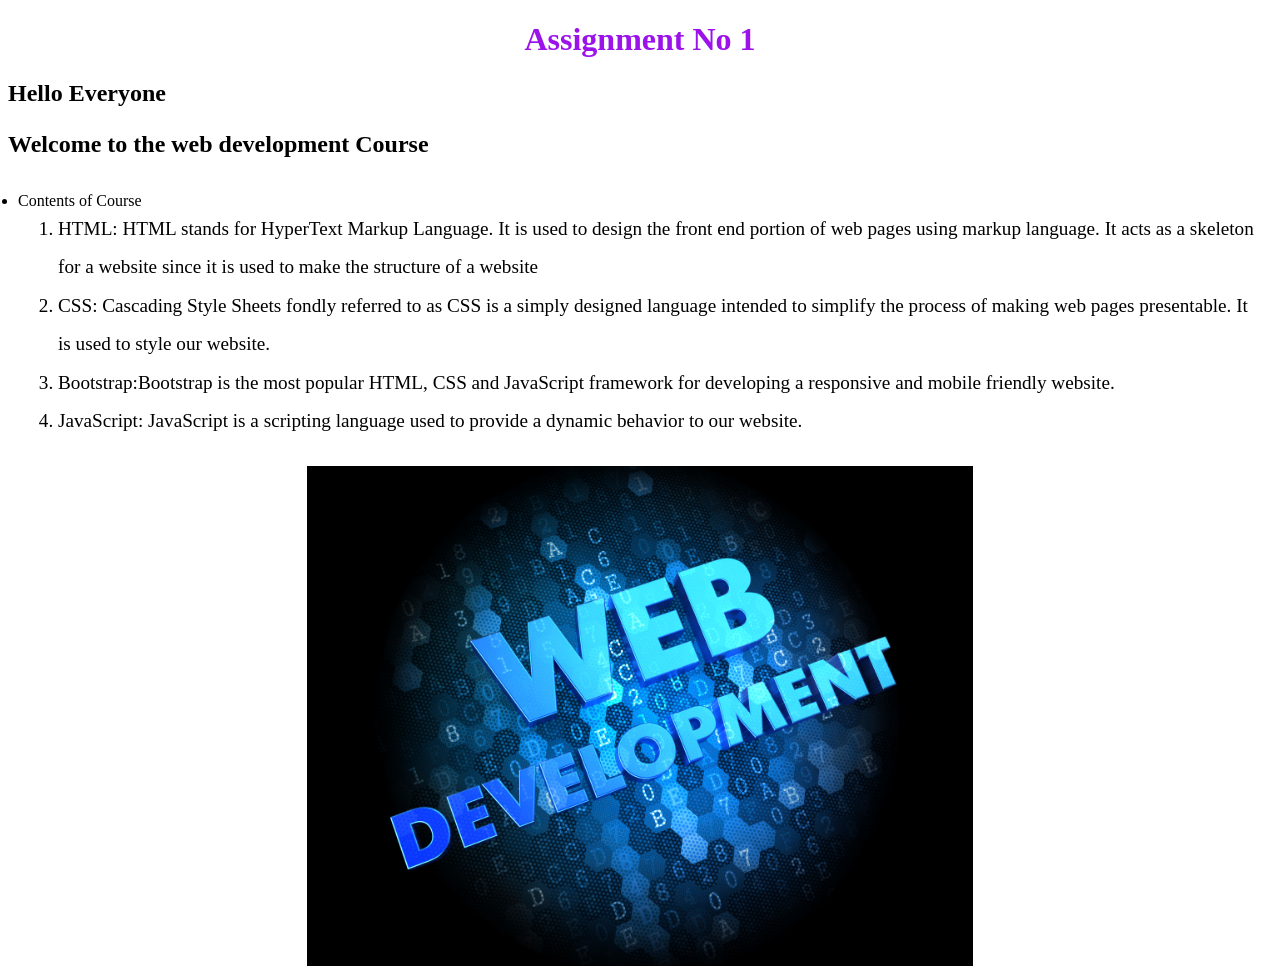
<file: Assignment 1/Assignment 1.html>
<!DOCTYPE html>
<html lang="en">
  <head>
    <meta charset="UTF-8" />
    <meta http-equiv="X-UA-Compatible" content="IE=edge" />
    <meta name="viewport" content="width=device-width, initial-scale=1.0" />
    <title>Assignment 1</title>
  </head>
  <body>
    <h1 style="text-align: center; color: #9b12eb;">Assignment No 1</h1>
    <h2>Hello Everyone</h2>
    <p style="font-size:x-large; font-weight: bold;" >Welcome to the web development Course</p>
    <ul style="padding: 10px;">
      <li>
        Contents of Course
        <ol style="font-size: larger; line-height: 2; word-spacing: 3;">
          <li>HTML: HTML stands for HyperText Markup Language. It is used to design the front end portion of web pages using markup language. It acts as a skeleton for a website since it is used to make the structure of a website</li>
          <li>CSS: Cascading Style Sheets fondly referred to as CSS is a simply designed language intended to simplify the process of making web pages presentable. It is used to style our website.</li>
          <li>Bootstrap:Bootstrap is the most popular HTML, CSS and JavaScript framework for developing a responsive and mobile friendly website.
          </li>
          <li>JavaScript: JavaScript is a scripting language used to provide a dynamic behavior to our website.</li>
        </ol>
      </li>
    </ul>
    <div style="text-align: center;">
      <img src="assets/img/img.jpg" alt="" height="500px">
    </div>
    
  </body>
</html>
</file>
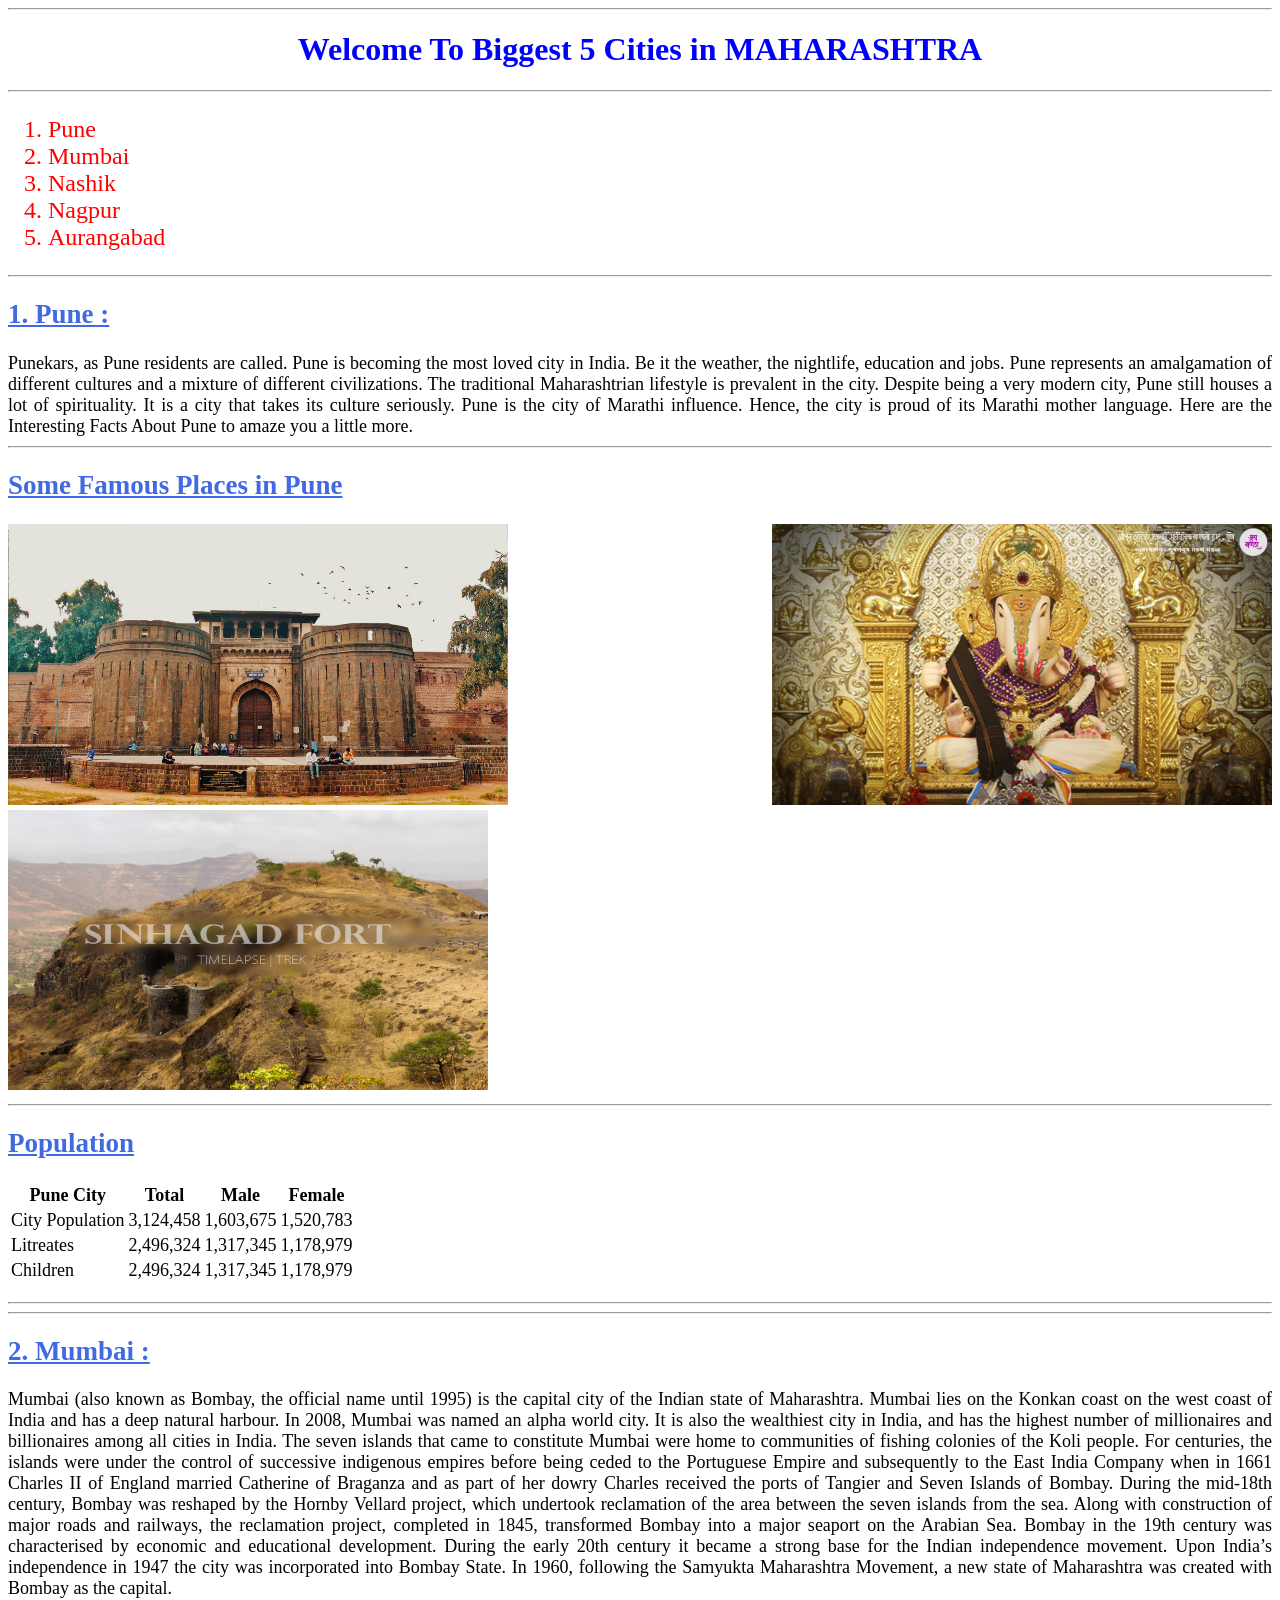
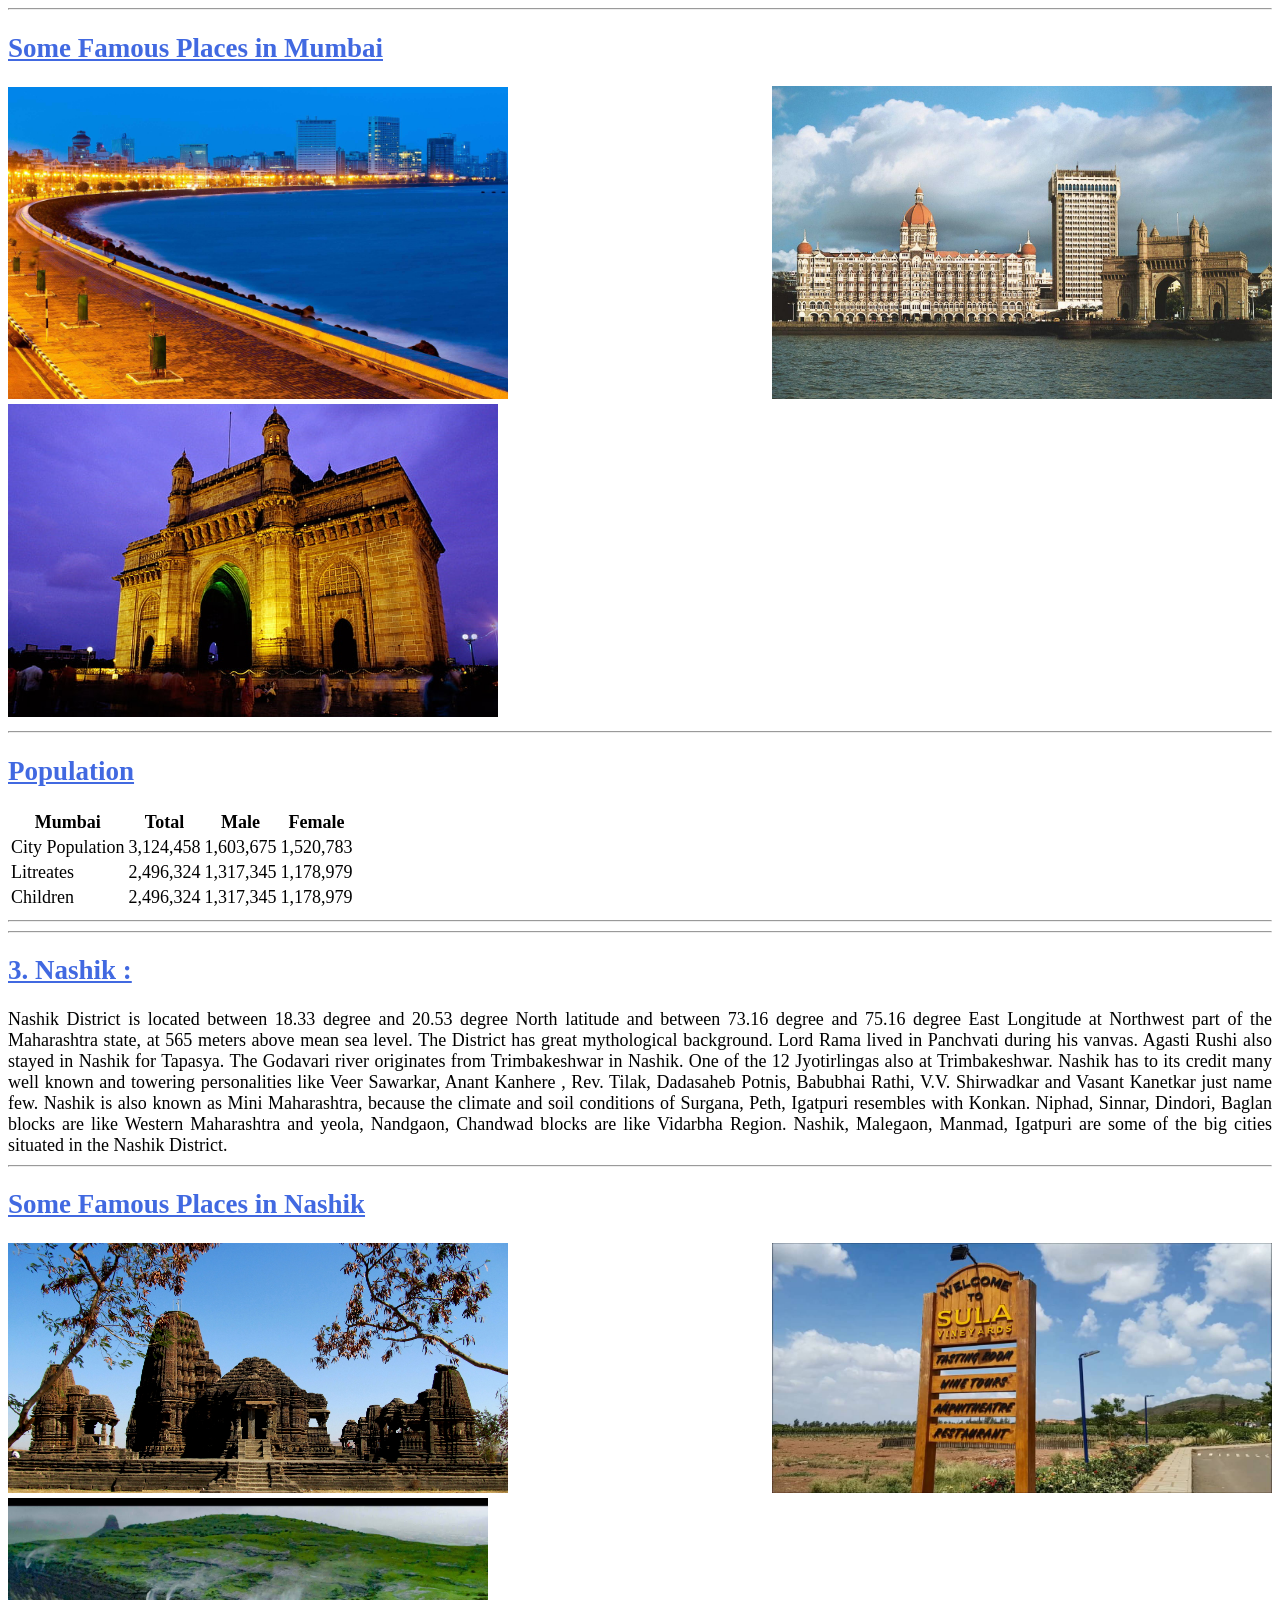
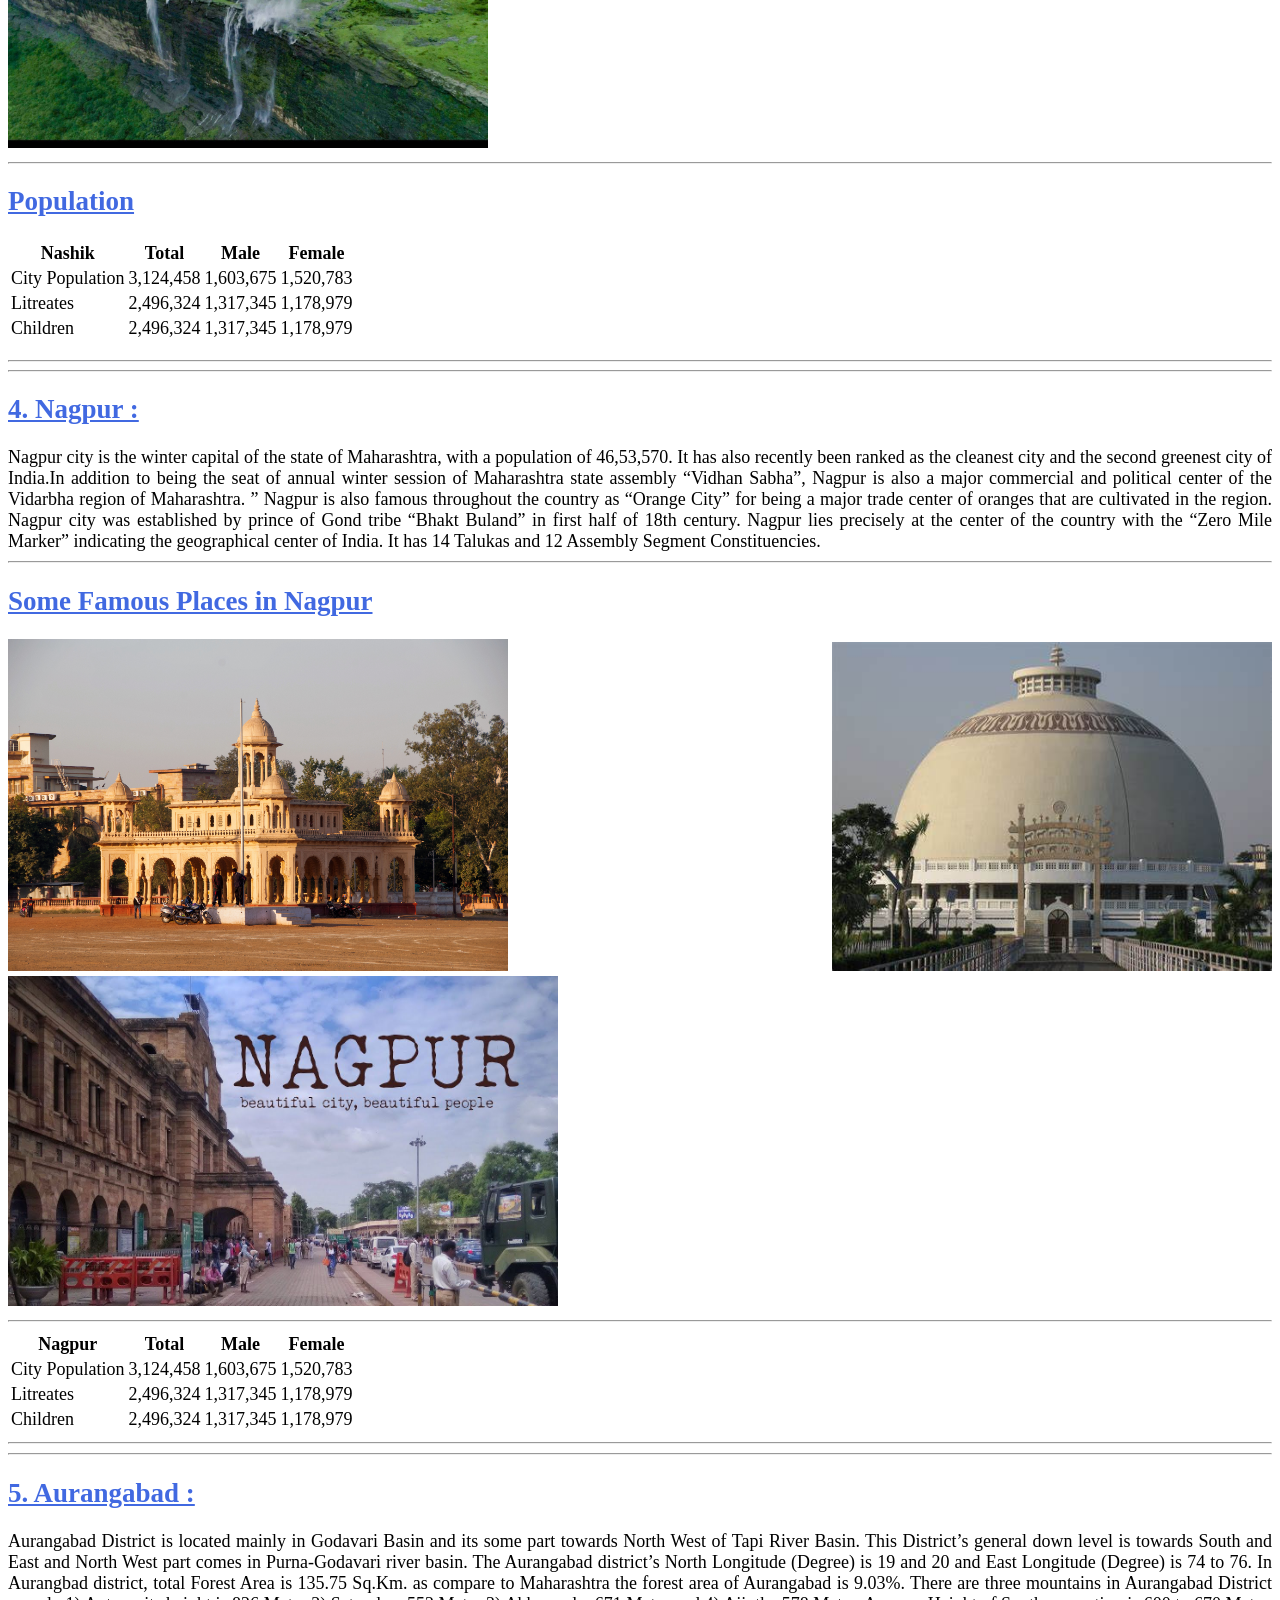
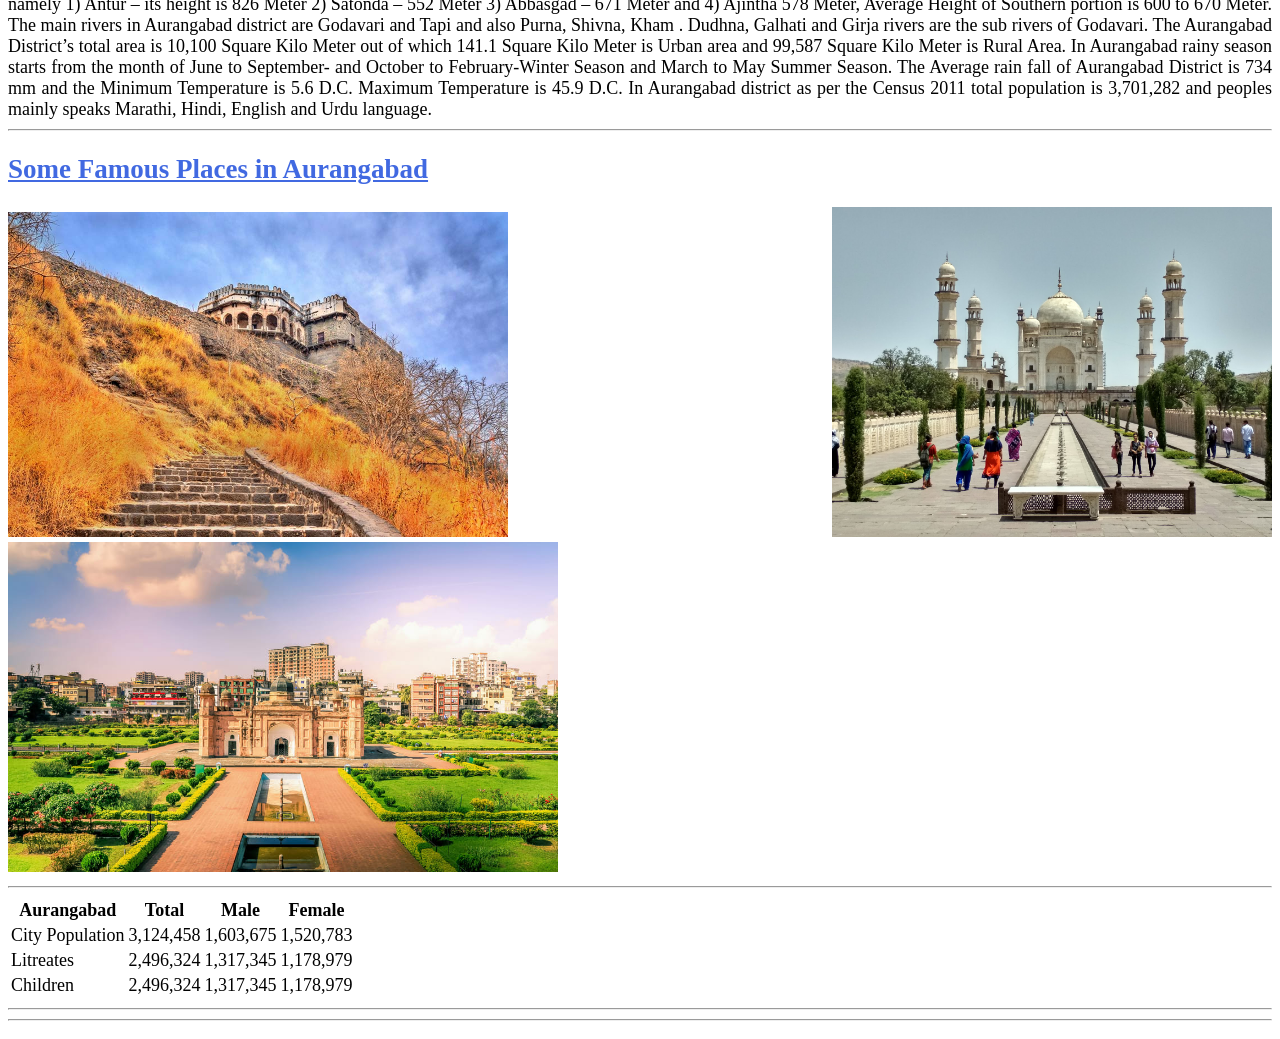
<file: Assignment 2/Assignment No 2.html>
<!DOCTYPE html>
<html lang="en">
  <head>
    <meta charset="UTF-8" />
    <meta http-equiv="X-UA-Compatible" content="IE=edge" />
    <meta name="viewport" content="width=device-width, initial-scale=1.0" />
    <title>Assignment No 2</title>
  </head>
  <body>
    <hr />
    <h1 style="color: blue; text-align: center">
      Welcome To Biggest 5 Cities in MAHARASHTRA
    </h1>
    <hr />
    <ol style="font-size: x-large; color: red">
      <li>Pune</li>
      <li>Mumbai</li>
      <li>Nashik</li>
      <li>Nagpur</li>
      <li>Aurangabad</li>
    </ol>
    <hr />
    <dl style="font-size: large; text-align: justify">
      <h2 style="color: royalblue; text-decoration: underline">1. Pune :</h2>
      Punekars, as Pune residents are called. Pune is becoming the most loved
      city in India. Be it the weather, the nightlife, education and jobs. Pune
      represents an amalgamation of different cultures and a mixture of
      different civilizations. The traditional Maharashtrian lifestyle is
      prevalent in the city. Despite being a very modern city, Pune still houses
      a lot of spirituality. It is a city that takes its culture seriously. Pune
      is the city of Marathi influence. Hence, the city is proud of its Marathi
      mother language. Here are the Interesting Facts About Pune to amaze you a
      little more.
      <hr />
      <h2 style="color: royalblue; text-decoration: underline">
        Some Famous Places in Pune
      </h2>
      <img src="assets/Image/pune1.jpg" alt="" width="500px" />
      <img src="assets/Image/pune2.jpg" alt="" width="500px" />
      <img
        src="assets/Image/pune3.jpg"
        alt=""
        width="480px"
        height="280px"
      />
      <hr />
      <h2 style="text-decoration: underline; color: royalblue">Population</h2>
      <table>
        <thead style="text-align: center">
          <tr>
            <th>Pune City</th>
            <th>Total</th>
            <th>Male</th>
            <th>Female</th>
          </tr>
        </thead>
        <tbody>
          <tr>
            <td>City Population</td>
            <td>3,124,458</td>
            <td>1,603,675</td>
            <td>1,520,783</td>
          </tr>
          <tr>
            <td>Litreates</td>
            <td>2,496,324</td>
            <td>1,317,345</td>
            <td>1,178,979</td>
          </tr>
          <tr>
            <td>Children</td>
            <td>2,496,324</td>
            <td>1,317,345</td>
            <td>1,178,979</td>
          </tr>
        </tbody>
      </table>
    </dl>
    <hr />
    <hr />
    <dl style="font-size: large; text-align: justify">
      <h2 style="color: royalblue; text-decoration: underline">2. Mumbai :</h2>
      Mumbai (also known as Bombay, the official name until 1995) is the capital
      city of the Indian state of Maharashtra. Mumbai lies on the Konkan coast
      on the west coast of India and has a deep natural harbour. In 2008, Mumbai
      was named an alpha world city. It is also the wealthiest city in India,
      and has the highest number of millionaires and billionaires among all
      cities in India. The seven islands that came to constitute Mumbai were
      home to communities of fishing colonies of the Koli people. For centuries,
      the islands were under the control of successive indigenous empires before
      being ceded to the Portuguese Empire and subsequently to the East India
      Company when in 1661 Charles II of England married Catherine of Braganza
      and as part of her dowry Charles received the ports of Tangier and Seven
      Islands of Bombay. During the mid-18th century, Bombay was reshaped by the
      Hornby Vellard project, which undertook reclamation of the area between
      the seven islands from the sea. Along with construction of major roads and
      railways, the reclamation project, completed in 1845, transformed Bombay
      into a major seaport on the Arabian Sea. Bombay in the 19th century was
      characterised by economic and educational development. During the early
      20th century it became a strong base for the Indian independence movement.
      Upon India’s independence in 1947 the city was incorporated into Bombay
      State. In 1960, following the Samyukta Maharashtra Movement, a new state
      of Maharashtra was created with Bombay as the capital.
      <hr />
      <h2 style="color: royalblue; text-decoration: underline">
        Some Famous Places in Mumbai
      </h2>
      <img src="assets/Image/mumbai1.jpg" alt="" width="500px" />
      <img
        src="assets/Image/mumbai 2.jpg"
        alt=""
        width="500px"
        height="313px"
      />
      <img
        src="assets/Image/mumbai 3.jpg"
        alt=""
        width="490px"
        height="313"
      />
      <hr />
      <h2 style="text-decoration: underline; color: royalblue">Population</h2>
      <table>
        <thead style="text-align: center">
          <tr>
            <th>Mumbai</th>
            <th>Total</th>
            <th>Male</th>
            <th>Female</th>
          </tr>
        </thead>
        <tbody>
          <tr>
            <td>City Population</td>
            <td>3,124,458</td>
            <td>1,603,675</td>
            <td>1,520,783</td>
          </tr>
          <tr>
            <td>Litreates</td>
            <td>2,496,324</td>
            <td>1,317,345</td>
            <td>1,178,979</td>
          </tr>
          <tr>
            <td>Children</td>
            <td>2,496,324</td>
            <td>1,317,345</td>
            <td>1,178,979</td>
          </tr>
        </tbody>
      </table>
      <hr />
      <hr />
    </dl>
    <dl style="font-size: large; text-align: justify">
      <h2 style="color: royalblue; text-decoration: underline">3. Nashik :</h2>
      Nashik District is located between 18.33 degree and 20.53 degree North
      latitude and between 73.16 degree and 75.16 degree East Longitude at
      Northwest part of the Maharashtra state, at 565 meters above mean sea
      level. The District has great mythological background. Lord Rama lived in
      Panchvati during his vanvas. Agasti Rushi also stayed in Nashik for
      Tapasya. The Godavari river originates from Trimbakeshwar in Nashik. One
      of the 12 Jyotirlingas also at Trimbakeshwar. Nashik has to its credit
      many well known and towering personalities like Veer Sawarkar, Anant
      Kanhere , Rev. Tilak, Dadasaheb Potnis, Babubhai Rathi, V.V. Shirwadkar
      and Vasant Kanetkar just name few. Nashik is also known as Mini
      Maharashtra, because the climate and soil conditions of Surgana, Peth,
      Igatpuri resembles with Konkan. Niphad, Sinnar, Dindori, Baglan blocks are
      like Western Maharashtra and yeola, Nandgaon, Chandwad blocks are like
      Vidarbha Region. Nashik, Malegaon, Manmad, Igatpuri are some of the big
      cities situated in the Nashik District.
      <hr />
      <h2 style="color: royalblue; text-decoration: underline">
        Some Famous Places in Nashik
      </h2>
      <img src="assets/Image/nashik1.jpg" alt="" width="500px" />
      <img
        src="assets/Image/nashik2.jpg"
        alt=""
        width="500px"
        height="250px"
      />
      <img
        src="assets/Image/nashik3.jpg"
        alt=""
        width="480px"
        height="250px"
      />
      <hr />
      <h2 style="text-decoration: underline; color: royalblue">Population</h2>
      <table>
        <thead style="text-align: center">
          <tr>
            <th>Nashik</th>
            <th>Total</th>
            <th>Male</th>
            <th>Female</th>
          </tr>
        </thead>
        <tbody>
          <tr>
            <td>City Population</td>
            <td>3,124,458</td>
            <td>1,603,675</td>
            <td>1,520,783</td>
          </tr>
          <tr>
            <td>Litreates</td>
            <td>2,496,324</td>
            <td>1,317,345</td>
            <td>1,178,979</td>
          </tr>
          <tr>
            <td>Children</td>
            <td>2,496,324</td>
            <td>1,317,345</td>
            <td>1,178,979</td>
          </tr>
        </tbody>
      </table>
    </dl>
    <hr />
    <hr />
    <dl style="font-size: large; text-align: justify">
      <h2 style="color: royalblue; text-decoration: underline">4. Nagpur :</h2>
      Nagpur city is the winter capital of the state of Maharashtra, with a
      population of 46,53,570. It has also recently been ranked as the cleanest
      city and the second greenest city of India.In addition to being the seat
      of annual winter session of Maharashtra state assembly “Vidhan Sabha”,
      Nagpur is also a major commercial and political center of the Vidarbha
      region of Maharashtra. ” Nagpur is also famous throughout the country as
      “Orange City” for being a major trade center of oranges that are
      cultivated in the region. Nagpur city was established by prince of Gond
      tribe “Bhakt Buland” in first half of 18th century. Nagpur lies precisely
      at the center of the country with the “Zero Mile Marker” indicating the
      geographical center of India. It has 14 Talukas and 12 Assembly Segment
      Constituencies.
      <hr />
      <h2 style="color: royalblue; text-decoration: underline">
        Some Famous Places in Nagpur
      </h2>
      <img src="assets/Image/nagpur1.jpg" alt="" width="500px" />
      <img src="assets/Image/nagpur2.jpg" alt="" width="440px" />
      <img
        src="assets/Image/nagpur3.jpg"
        alt=""
        width="550px"
        height="330px"
      />
      <hr />
      <table>
        <thead style="text-align: center">
          <tr>
            <th>Nagpur</th>
            <th>Total</th>
            <th>Male</th>
            <th>Female</th>
          </tr>
        </thead>
        <tbody>
          <tr>
            <td>City Population</td>
            <td>3,124,458</td>
            <td>1,603,675</td>
            <td>1,520,783</td>
          </tr>
          <tr>
            <td>Litreates</td>
            <td>2,496,324</td>
            <td>1,317,345</td>
            <td>1,178,979</td>
          </tr>
          <tr>
            <td>Children</td>
            <td>2,496,324</td>
            <td>1,317,345</td>
            <td>1,178,979</td>
          </tr>
        </tbody>
      </table>
      <hr />
      <hr />
    </dl>
    <dl style="font-size: large; text-align: justify">
      <h2 style="color: royalblue; text-decoration: underline">
        5. Aurangabad :
      </h2>
      Aurangabad District is located mainly in Godavari Basin and its some part
      towards North West of Tapi River Basin. This District’s general down level
      is towards South and East and North West part comes in Purna-Godavari
      river basin. The Aurangabad district’s North Longitude (Degree) is 19 and
      20 and East Longitude (Degree) is 74 to 76. In Aurangbad district, total
      Forest Area is 135.75 Sq.Km. as compare to Maharashtra the forest area of
      Aurangabad is 9.03%. There are three mountains in Aurangabad District
      namely 1) Antur – its height is 826 Meter 2) Satonda – 552 Meter 3)
      Abbasgad – 671 Meter and 4) Ajintha 578 Meter, Average Height of Southern
      portion is 600 to 670 Meter. The main rivers in Aurangabad district are
      Godavari and Tapi and also Purna, Shivna, Kham . Dudhna, Galhati and Girja
      rivers are the sub rivers of Godavari. The Aurangabad District’s total
      area is 10,100 Square Kilo Meter out of which 141.1 Square Kilo Meter is
      Urban area and 99,587 Square Kilo Meter is Rural Area. In Aurangabad rainy
      season starts from the month of June to September- and October to
      February-Winter Season and March to May Summer Season. The Average rain
      fall of Aurangabad District is 734 mm and the Minimum Temperature is 5.6
      D.C. Maximum Temperature is 45.9 D.C. In Aurangabad district as per the
      Census 2011 total population is 3,701,282 and peoples mainly speaks
      Marathi, Hindi, English and Urdu language.
      <hr />
      <h2 style="color: royalblue; text-decoration: underline">
        Some Famous Places in Aurangabad
      </h2>
      <img src="assets/Image/a1.jpg" alt="" width="500px" />
      <img src="assets/Image/a2.jpg" alt="" width="440px" />
      <img
        src="assets/Image/a3.jpg"
        alt=""
        width="550px"
        height="330px"
      />
      <hr />
      <table>
        <thead style="text-align: center">
          <tr>
            <th>Aurangabad</th>
            <th>Total</th>
            <th>Male</th>
            <th>Female</th>
          </tr>
        </thead>
        <tbody>
          <tr>
            <td>City Population</td>
            <td>3,124,458</td>
            <td>1,603,675</td>
            <td>1,520,783</td>
          </tr>
          <tr>
            <td>Litreates</td>
            <td>2,496,324</td>
            <td>1,317,345</td>
            <td>1,178,979</td>
          </tr>
          <tr>
            <td>Children</td>
            <td>2,496,324</td>
            <td>1,317,345</td>
            <td>1,178,979</td>
          </tr>
        </tbody>
      </table>
      <hr />
      <hr />
    </dl>
  </body>
</html>
</file>
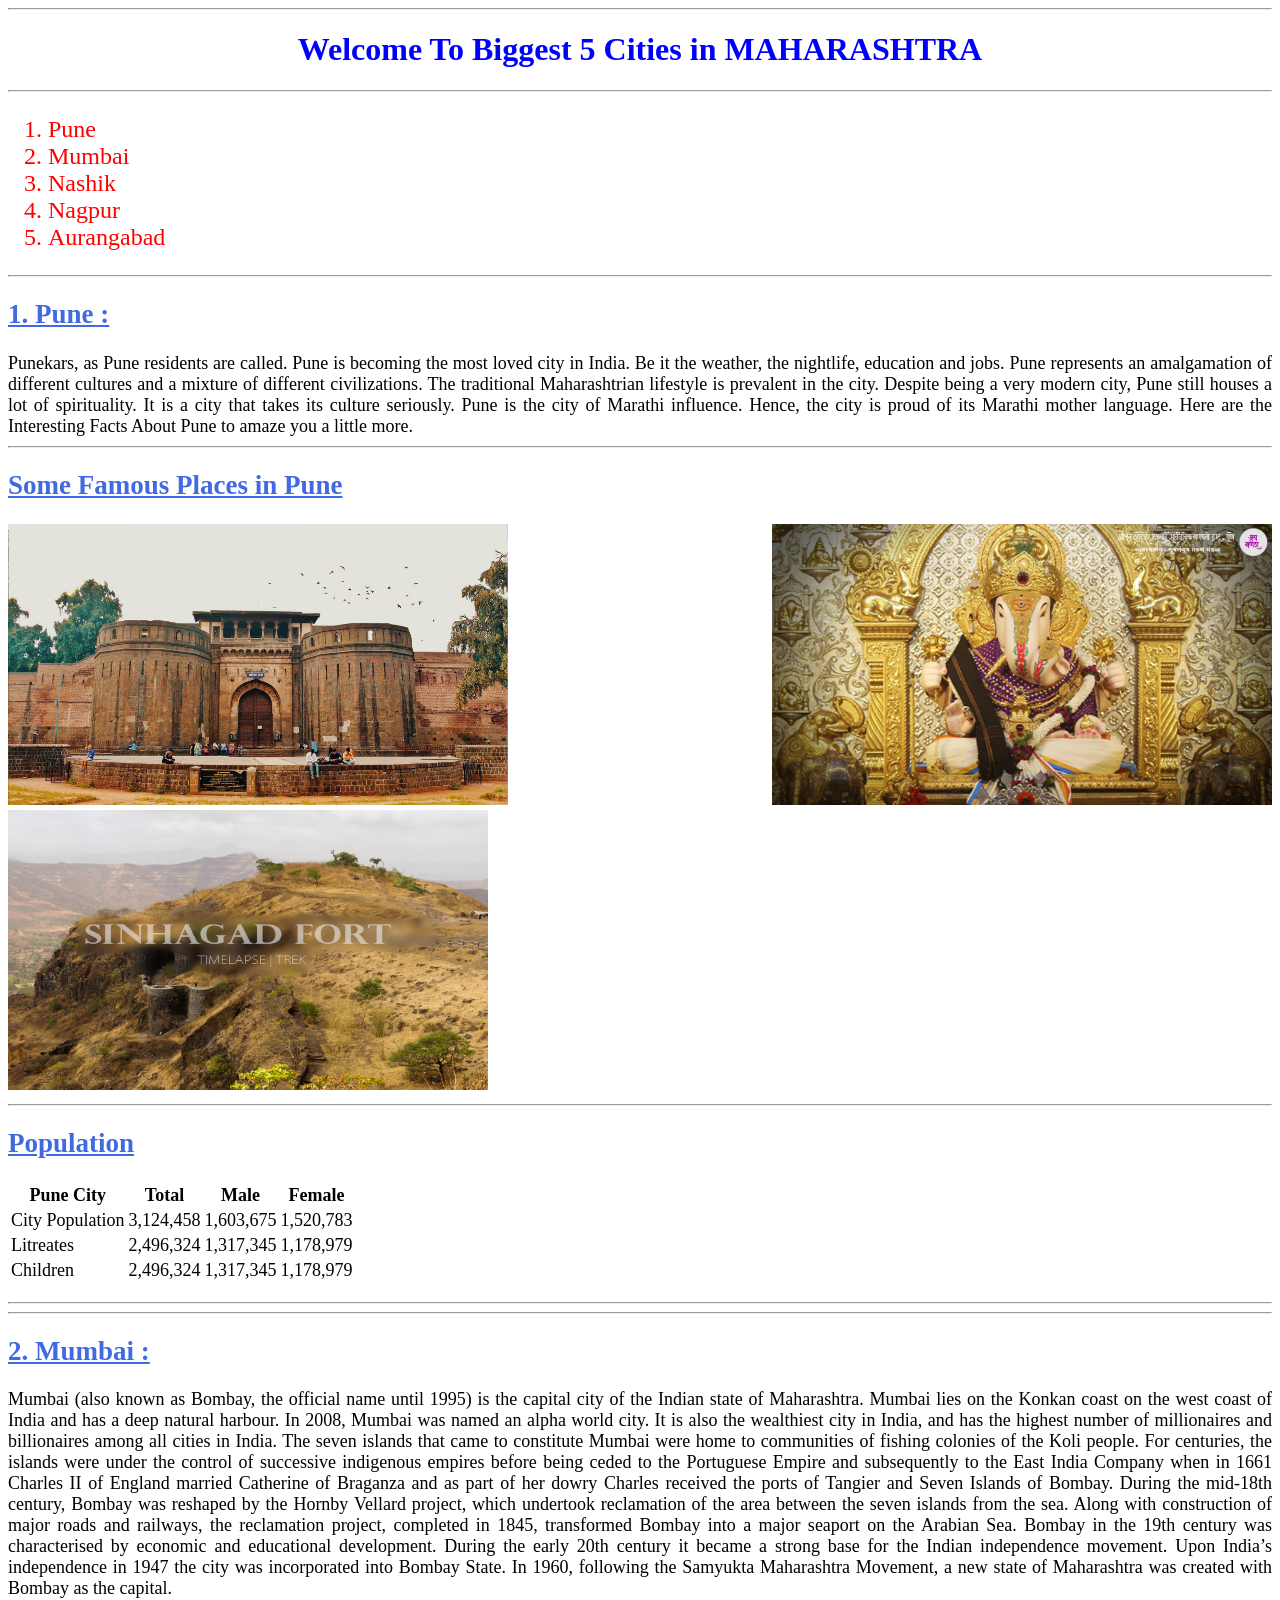
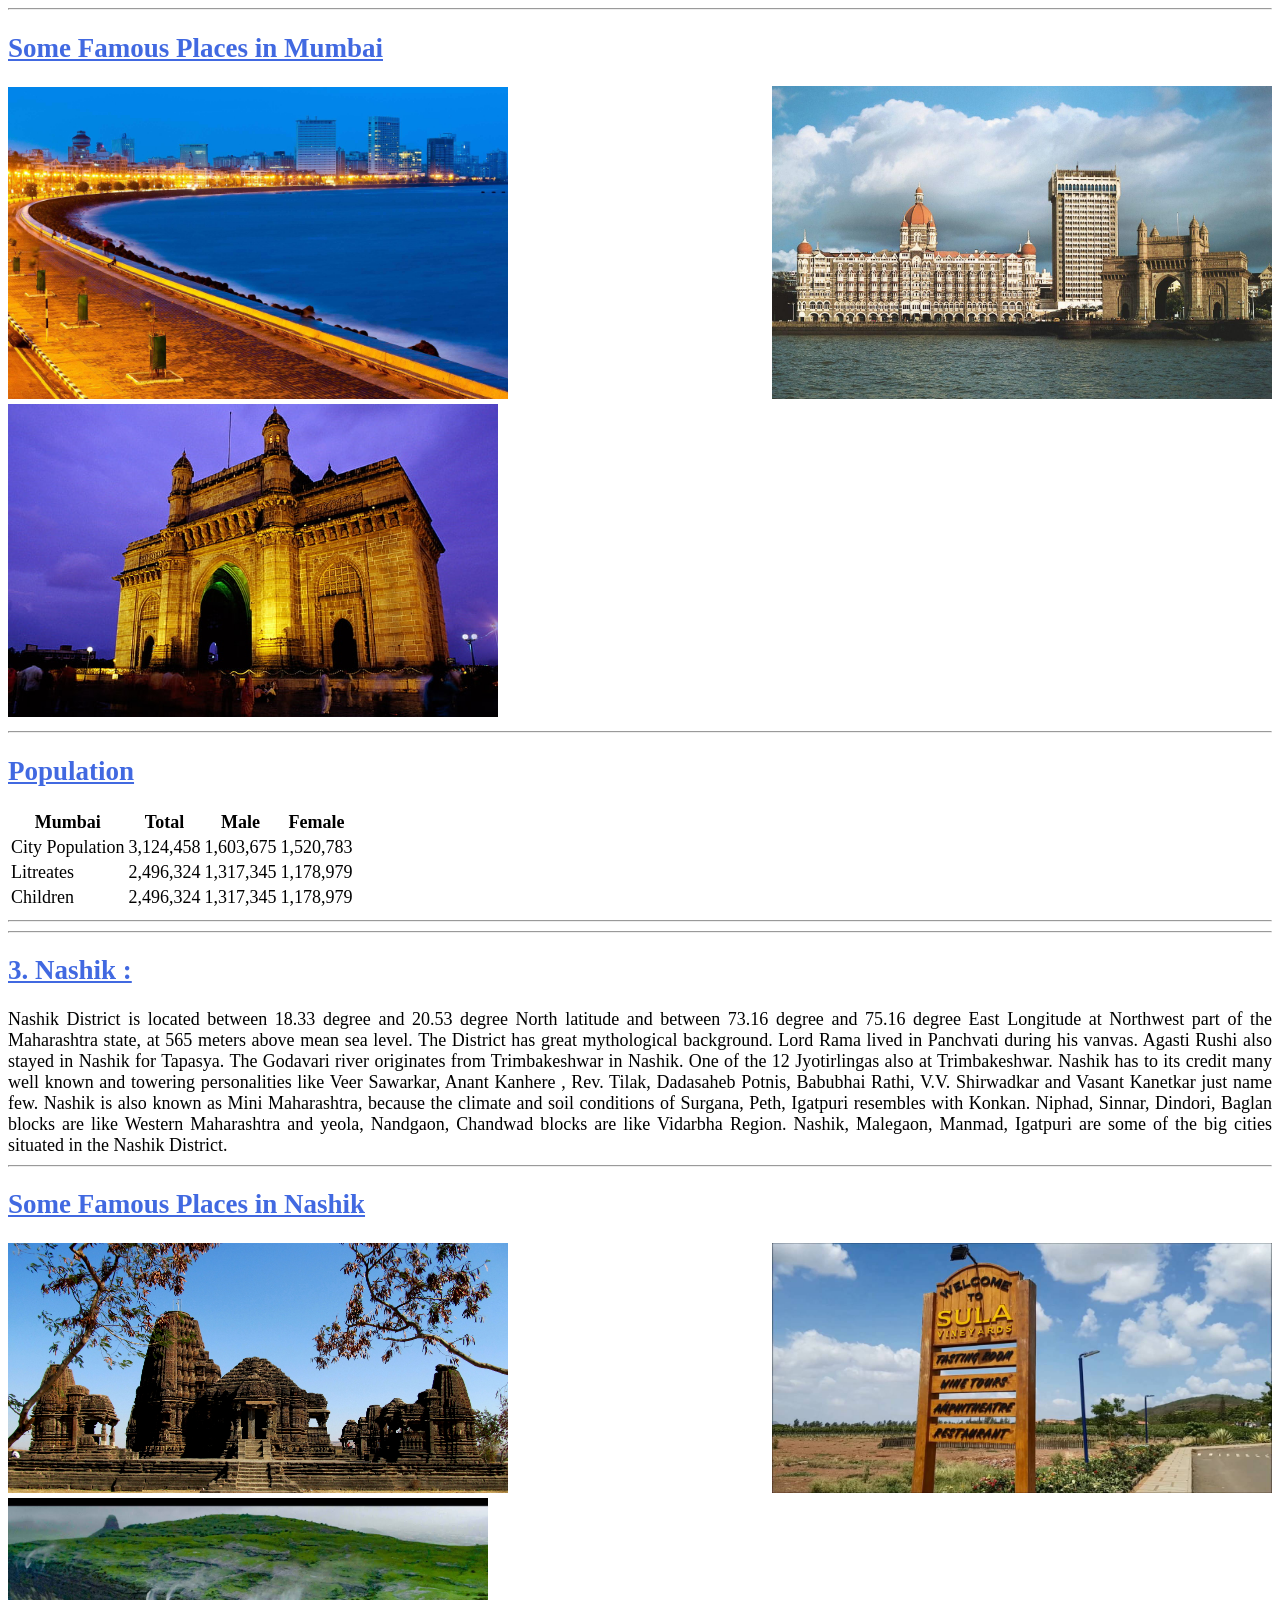
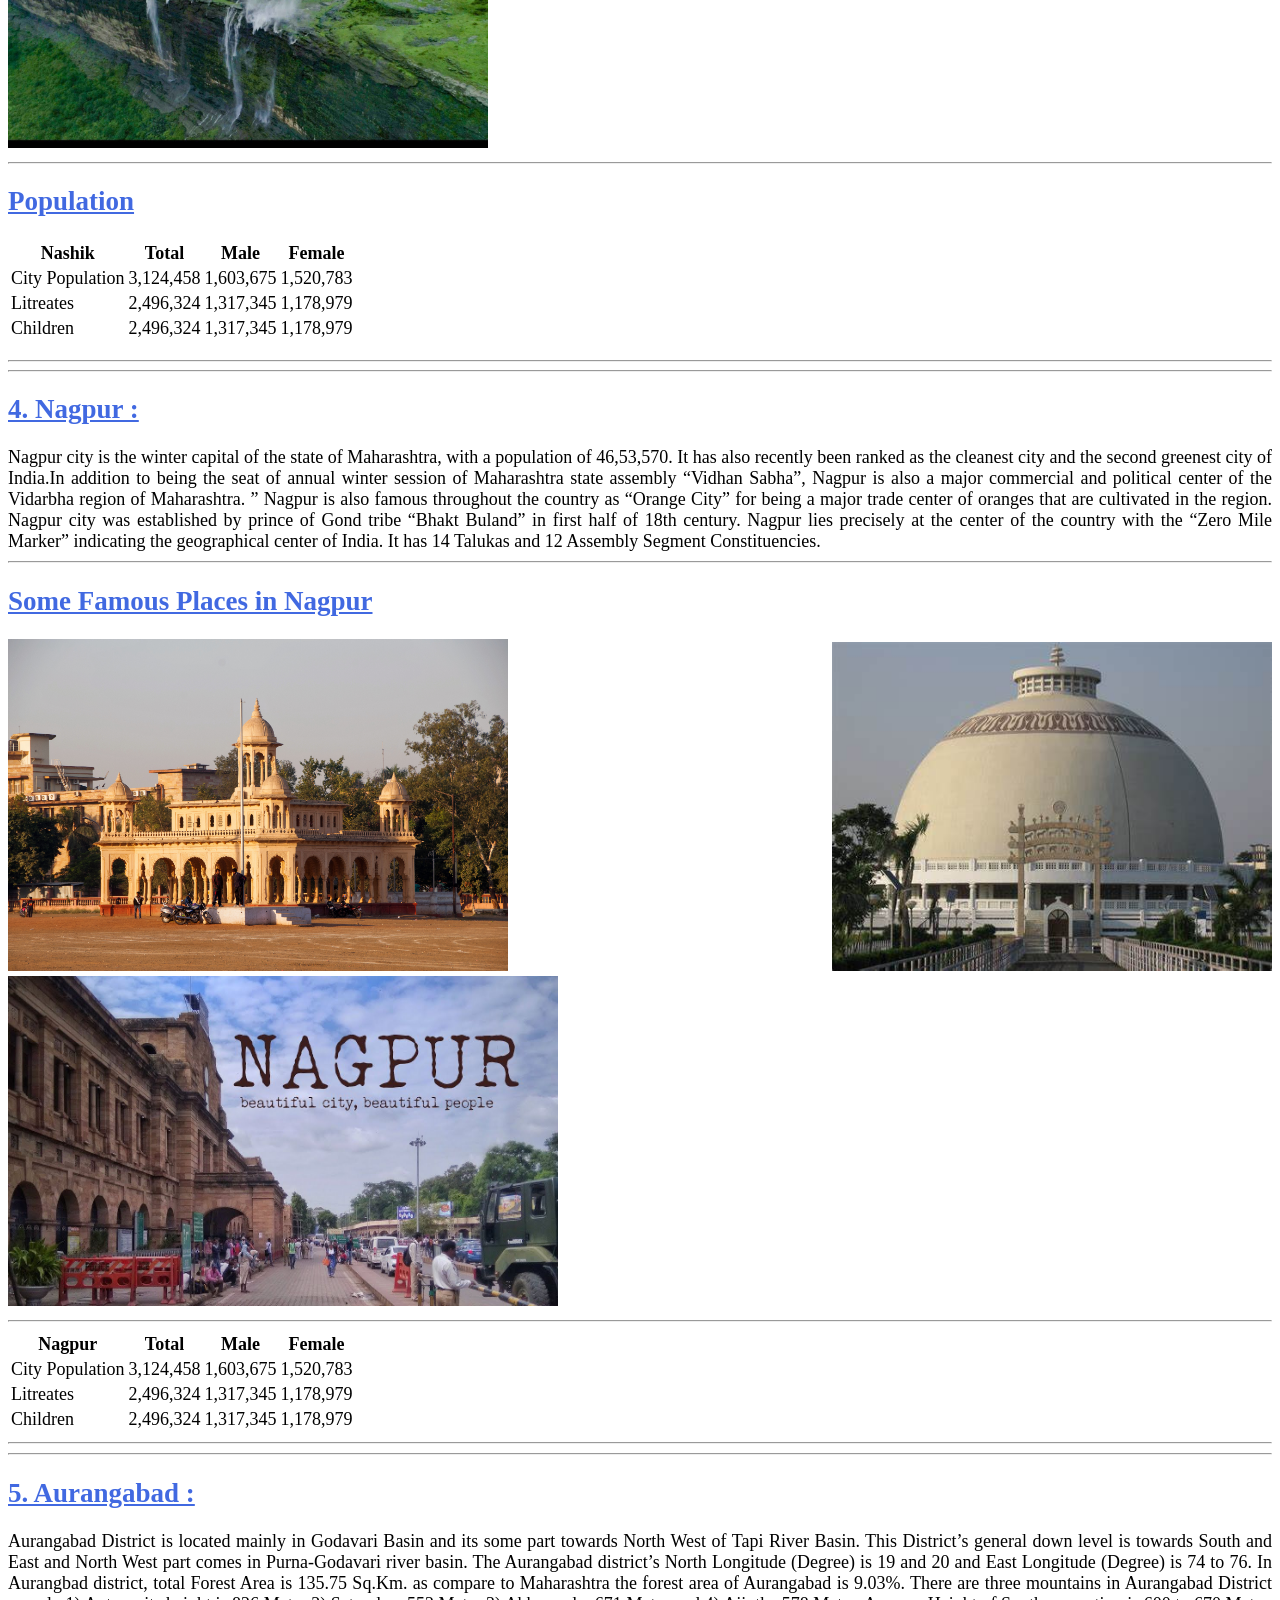
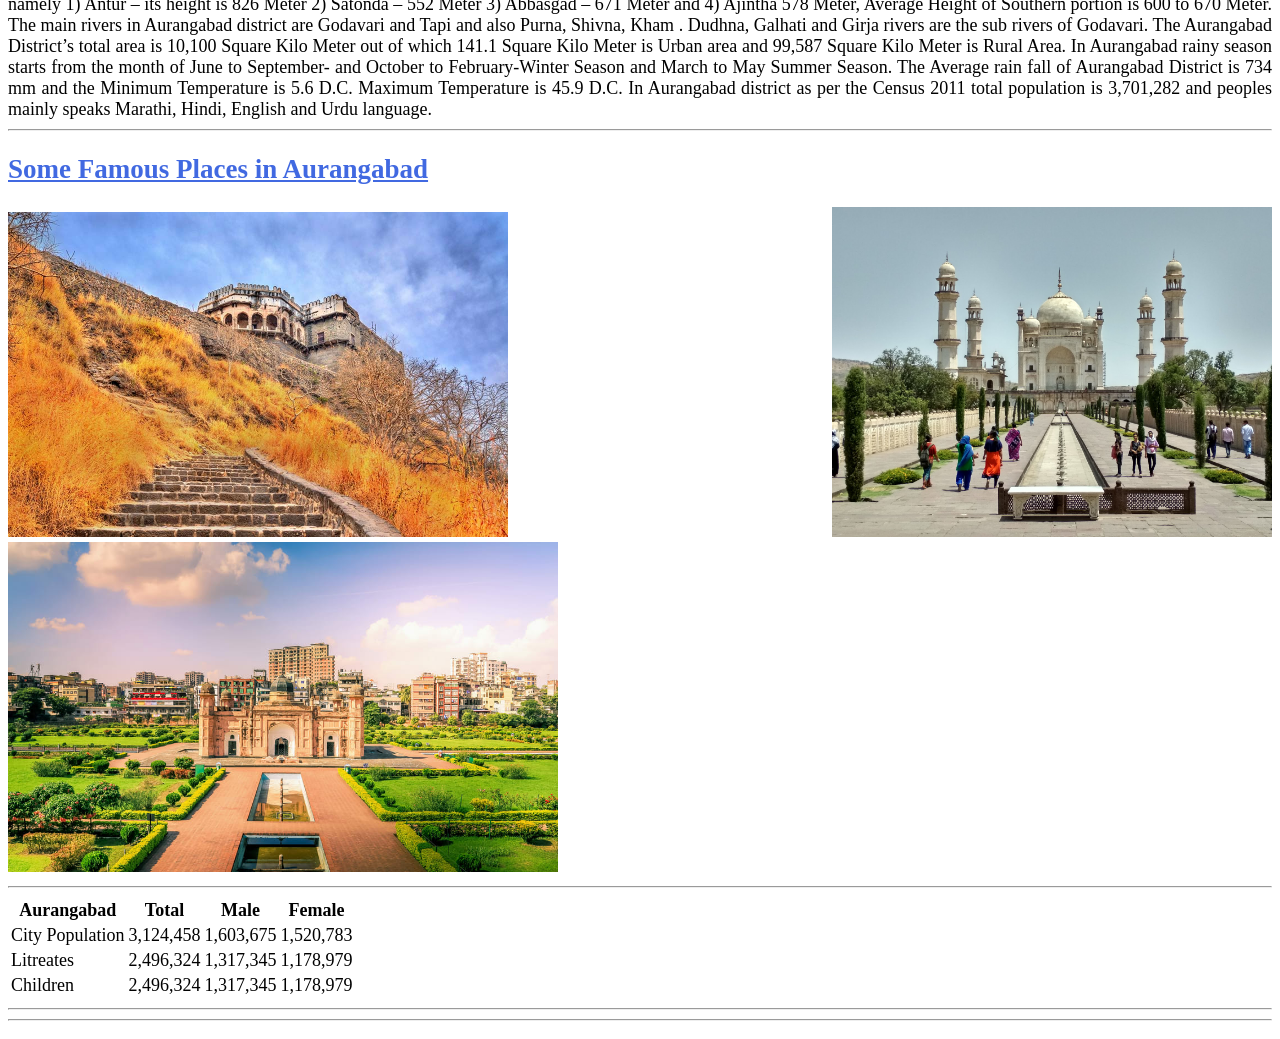
<file: Assignment 3/assignment 3.html>
<!DOCTYPE html>
<html lang="en">
  <head>
    <meta charset="UTF-8" />
    <meta http-equiv="X-UA-Compatible" content="IE=edge" />
    <meta name="viewport" content="width=device-width, initial-scale=1.0" />
    <title>Assignment No 3</title>
    <style>
      h1 {
        color: blue;
        text-align: center;
      }
      ol {
        color: red;
        font-size: x-large;
      }
      dl {
        font-size: large;
        text-align: justify;
      }
      h2 {
        color: royalblue;
        text-decoration: underline;
      }
    </style>
  </head>
  <body>
    <hr />
    <h1>Welcome To Biggest 5 Cities in MAHARASHTRA</h1>
    <hr />
    <ol>
      <li>Pune</li>
      <li>Mumbai</li>
      <li>Nashik</li>
      <li>Nagpur</li>
      <li>Aurangabad</li>
    </ol>
    <hr />
    <dl>
      <h2>1. Pune :</h2>
      Punekars, as Pune residents are called. Pune is becoming the most loved
      city in India. Be it the weather, the nightlife, education and jobs. Pune
      represents an amalgamation of different cultures and a mixture of
      different civilizations. The traditional Maharashtrian lifestyle is
      prevalent in the city. Despite being a very modern city, Pune still houses
      a lot of spirituality. It is a city that takes its culture seriously. Pune
      is the city of Marathi influence. Hence, the city is proud of its Marathi
      mother language. Here are the Interesting Facts About Pune to amaze you a
      little more.
      <hr />
      <h2>Some Famous Places in Pune</h2>
      <img src="assets/img/pune1.jpg" alt="" width="500px" />
      <img src="assets/img/pune2.jpg" alt="" width="500px" />
      <img src="assets/img/pune3.jpg" alt="" width="480px" height="280px" />
      <hr />
      <h2>Population</h2>
      <table>
        <thead style="text-align: center">
          <tr>
            <th>Pune City</th>
            <th>Total</th>
            <th>Male</th>
            <th>Female</th>
          </tr>
        </thead>
        <tbody>
          <tr>
            <td>City Population</td>
            <td>3,124,458</td>
            <td>1,603,675</td>
            <td>1,520,783</td>
          </tr>
          <tr>
            <td>Litreates</td>
            <td>2,496,324</td>
            <td>1,317,345</td>
            <td>1,178,979</td>
          </tr>
          <tr>
            <td>Children</td>
            <td>2,496,324</td>
            <td>1,317,345</td>
            <td>1,178,979</td>
          </tr>
        </tbody>
      </table>
    </dl>
    <hr />
    <hr />
    <dl>
      <h2>2. Mumbai :</h2>
      Mumbai (also known as Bombay, the official name until 1995) is the capital
      city of the Indian state of Maharashtra. Mumbai lies on the Konkan coast
      on the west coast of India and has a deep natural harbour. In 2008, Mumbai
      was named an alpha world city. It is also the wealthiest city in India,
      and has the highest number of millionaires and billionaires among all
      cities in India. The seven islands that came to constitute Mumbai were
      home to communities of fishing colonies of the Koli people. For centuries,
      the islands were under the control of successive indigenous empires before
      being ceded to the Portuguese Empire and subsequently to the East India
      Company when in 1661 Charles II of England married Catherine of Braganza
      and as part of her dowry Charles received the ports of Tangier and Seven
      Islands of Bombay. During the mid-18th century, Bombay was reshaped by the
      Hornby Vellard project, which undertook reclamation of the area between
      the seven islands from the sea. Along with construction of major roads and
      railways, the reclamation project, completed in 1845, transformed Bombay
      into a major seaport on the Arabian Sea. Bombay in the 19th century was
      characterised by economic and educational development. During the early
      20th century it became a strong base for the Indian independence movement.
      Upon India’s independence in 1947 the city was incorporated into Bombay
      State. In 1960, following the Samyukta Maharashtra Movement, a new state
      of Maharashtra was created with Bombay as the capital.
      <hr />
      <h2>
        Some Famous Places in Mumbai
      </h2>
      <img src="assets/img/mumbai1.jpg" alt="" width="500px" />
      <img
        src="assets/img/mumbai 2.jpg"
        alt=""
        width="500px"
        height="313px"
      />
      <img src="assets/img/mumbai 3.jpg" alt="" width="490px" height="313" />
      <hr />
      <h2>Population</h2>
      <table>
        <thead style="text-align: center">
          <tr>
            <th>Mumbai</th>
            <th>Total</th>
            <th>Male</th>
            <th>Female</th>
          </tr>
        </thead>
        <tbody>
          <tr>
            <td>City Population</td>
            <td>3,124,458</td>
            <td>1,603,675</td>
            <td>1,520,783</td>
          </tr>
          <tr>
            <td>Litreates</td>
            <td>2,496,324</td>
            <td>1,317,345</td>
            <td>1,178,979</td>
          </tr>
          <tr>
            <td>Children</td>
            <td>2,496,324</td>
            <td>1,317,345</td>
            <td>1,178,979</td>
          </tr>
        </tbody>
      </table>
      <hr />
      <hr />
    </dl>
    <dl>
      <h2>3. Nashik :</h2>
      Nashik District is located between 18.33 degree and 20.53 degree North
      latitude and between 73.16 degree and 75.16 degree East Longitude at
      Northwest part of the Maharashtra state, at 565 meters above mean sea
      level. The District has great mythological background. Lord Rama lived in
      Panchvati during his vanvas. Agasti Rushi also stayed in Nashik for
      Tapasya. The Godavari river originates from Trimbakeshwar in Nashik. One
      of the 12 Jyotirlingas also at Trimbakeshwar. Nashik has to its credit
      many well known and towering personalities like Veer Sawarkar, Anant
      Kanhere , Rev. Tilak, Dadasaheb Potnis, Babubhai Rathi, V.V. Shirwadkar
      and Vasant Kanetkar just name few. Nashik is also known as Mini
      Maharashtra, because the climate and soil conditions of Surgana, Peth,
      Igatpuri resembles with Konkan. Niphad, Sinnar, Dindori, Baglan blocks are
      like Western Maharashtra and yeola, Nandgaon, Chandwad blocks are like
      Vidarbha Region. Nashik, Malegaon, Manmad, Igatpuri are some of the big
      cities situated in the Nashik District.
      <hr />
      <h2>
        Some Famous Places in Nashik
      </h2>
      <img src="assets/img/nashik1.jpg" alt="" width="500px" />
      <img src="assets/img/nashik2.jpg" alt="" width="500px" height="250px" />
      <img src="assets/img/nashik3.jpg" alt="" width="480px" height="250px" />
      <hr />
      <h2>Population</h2>
      <table>
        <thead style="text-align: center">
          <tr>
            <th>Nashik</th>
            <th>Total</th>
            <th>Male</th>
            <th>Female</th>
          </tr>
        </thead>
        <tbody>
          <tr>
            <td>City Population</td>
            <td>3,124,458</td>
            <td>1,603,675</td>
            <td>1,520,783</td>
          </tr>
          <tr>
            <td>Litreates</td>
            <td>2,496,324</td>
            <td>1,317,345</td>
            <td>1,178,979</td>
          </tr>
          <tr>
            <td>Children</td>
            <td>2,496,324</td>
            <td>1,317,345</td>
            <td>1,178,979</td>
          </tr>
        </tbody>
      </table>
    </dl>
    <hr />
    <hr />
    <dl>
      <h2>4. Nagpur :</h2>
      Nagpur city is the winter capital of the state of Maharashtra, with a
      population of 46,53,570. It has also recently been ranked as the cleanest
      city and the second greenest city of India.In addition to being the seat
      of annual winter session of Maharashtra state assembly “Vidhan Sabha”,
      Nagpur is also a major commercial and political center of the Vidarbha
      region of Maharashtra. ” Nagpur is also famous throughout the country as
      “Orange City” for being a major trade center of oranges that are
      cultivated in the region. Nagpur city was established by prince of Gond
      tribe “Bhakt Buland” in first half of 18th century. Nagpur lies precisely
      at the center of the country with the “Zero Mile Marker” indicating the
      geographical center of India. It has 14 Talukas and 12 Assembly Segment
      Constituencies.
      <hr />
      <h2>
        Some Famous Places in Nagpur
      </h2>
      <img src="assets/img/nagpur1.jpg" alt="" width="500px" />
      <img src="assets/img/nagpur2.jpg" alt="" width="440px" />
      <img src="assets/img/nagpur3.jpg" alt="" width="550px" height="330px" />
      <hr />
      <table>
        <thead style="text-align: center">
          <tr>
            <th>Nagpur</th>
            <th>Total</th>
            <th>Male</th>
            <th>Female</th>
          </tr>
        </thead>
        <tbody>
          <tr>
            <td>City Population</td>
            <td>3,124,458</td>
            <td>1,603,675</td>
            <td>1,520,783</td>
          </tr>
          <tr>
            <td>Litreates</td>
            <td>2,496,324</td>
            <td>1,317,345</td>
            <td>1,178,979</td>
          </tr>
          <tr>
            <td>Children</td>
            <td>2,496,324</td>
            <td>1,317,345</td>
            <td>1,178,979</td>
          </tr>
        </tbody>
      </table>
      <hr />
      <hr />
    </dl>
    <dl>
      <h2> 5. Aurangabad :</h2>
      Aurangabad District is located mainly in Godavari Basin and its some part
      towards North West of Tapi River Basin. This District’s general down level
      is towards South and East and North West part comes in Purna-Godavari
      river basin. The Aurangabad district’s North Longitude (Degree) is 19 and
      20 and East Longitude (Degree) is 74 to 76. In Aurangbad district, total
      Forest Area is 135.75 Sq.Km. as compare to Maharashtra the forest area of
      Aurangabad is 9.03%. There are three mountains in Aurangabad District
      namely 1) Antur – its height is 826 Meter 2) Satonda – 552 Meter 3)
      Abbasgad – 671 Meter and 4) Ajintha 578 Meter, Average Height of Southern
      portion is 600 to 670 Meter. The main rivers in Aurangabad district are
      Godavari and Tapi and also Purna, Shivna, Kham . Dudhna, Galhati and Girja
      rivers are the sub rivers of Godavari. The Aurangabad District’s total
      area is 10,100 Square Kilo Meter out of which 141.1 Square Kilo Meter is
      Urban area and 99,587 Square Kilo Meter is Rural Area. In Aurangabad rainy
      season starts from the month of June to September- and October to
      February-Winter Season and March to May Summer Season. The Average rain
      fall of Aurangabad District is 734 mm and the Minimum Temperature is 5.6
      D.C. Maximum Temperature is 45.9 D.C. In Aurangabad district as per the
      Census 2011 total population is 3,701,282 and peoples mainly speaks
      Marathi, Hindi, English and Urdu language.
      <hr />
      <h2>
        Some Famous Places in Aurangabad
      </h2>
      <img src="assets/img/a1.jpg" alt="" width="500px" />
      <img src="assets/img/a2.jpg" alt="" width="440px" />
      <img src="assets/img/a3.jpg" alt="" width="550px" height="330px" />
      <hr />
      <table>
        <thead style="text-align: center">
          <tr>
            <th>Aurangabad</th>
            <th>Total</th>
            <th>Male</th>
            <th>Female</th>
          </tr>
        </thead>
        <tbody>
          <tr>
            <td>City Population</td>
            <td>3,124,458</td>
            <td>1,603,675</td>
            <td>1,520,783</td>
          </tr>
          <tr>
            <td>Litreates</td>
            <td>2,496,324</td>
            <td>1,317,345</td>
            <td>1,178,979</td>
          </tr>
          <tr>
            <td>Children</td>
            <td>2,496,324</td>
            <td>1,317,345</td>
            <td>1,178,979</td>
          </tr>
        </tbody>
      </table>
      <hr />
      <hr />
    </dl>
  </body>
</html>
</file>
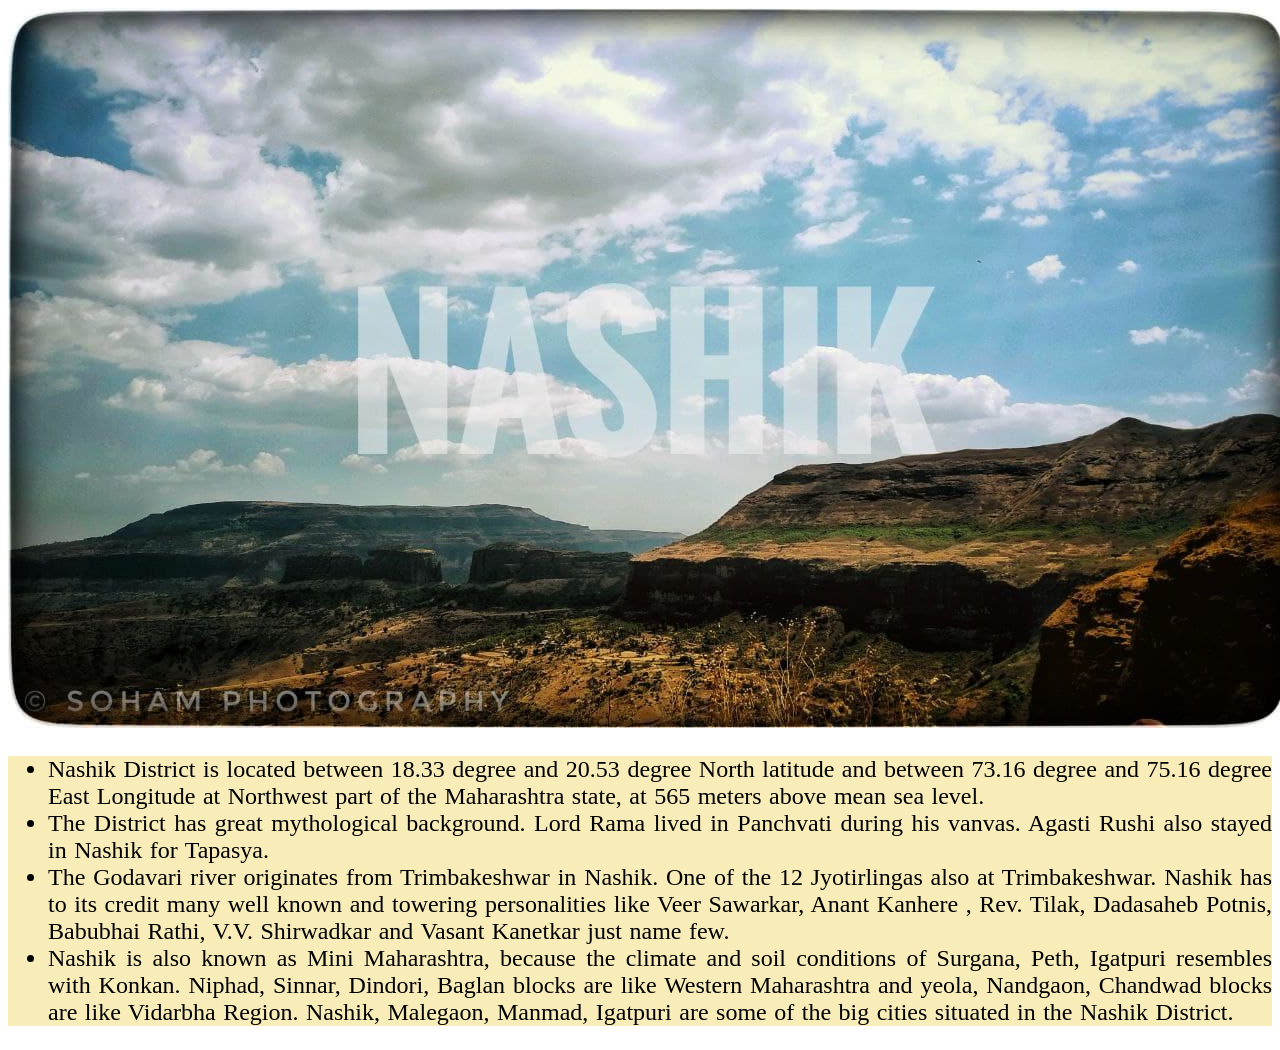
<file: Assignment 4/About.html>
<!DOCTYPE html>
<html lang="en">
  <head>
    <meta charset="UTF-8" />
    <meta http-equiv="X-UA-Compatible" content="IE=edge" />
    <meta name="viewport" content="width=p, initial-scale=1.0" />
    <title>About</title>
  </head>
  <body>
    <div style="text-align: center">
      <img src="assets/img/img.jpg" alt="" />
    </div>
      <ul style="text-align: justify; font-size:x-large; background-color: #f0d76977; word-spacing: 1.5px;">
        <li>Nashik District is located between 18.33 degree and 20.53 degree North
            latitude and between 73.16 degree and 75.16 degree East Longitude at
            Northwest part of the Maharashtra state, at 565 meters above mean sea
            level.</li>
        <li>The District has great mythological background. Lord Rama lived in
            Panchvati during his vanvas. Agasti Rushi also stayed in Nashik for
            Tapasya.</li>
        <li>The Godavari river originates from Trimbakeshwar in Nashik. One
            of the 12 Jyotirlingas also at Trimbakeshwar. Nashik has to its credit
            many well known and towering personalities like Veer Sawarkar, Anant
            Kanhere , Rev. Tilak, Dadasaheb Potnis, Babubhai Rathi, V.V. Shirwadkar
            and Vasant Kanetkar just name few.</li>
        <li>Nashik is also known as Mini
            Maharashtra, because the climate and soil conditions of Surgana, Peth,
            Igatpuri resembles with Konkan. Niphad, Sinnar, Dindori, Baglan blocks are
            like Western Maharashtra and yeola, Nandgaon, Chandwad blocks are like
            Vidarbha Region. Nashik, Malegaon, Manmad, Igatpuri are some of the big
            cities situated in the Nashik District.</li>
      </ul>
  </body>
</html>
</file>
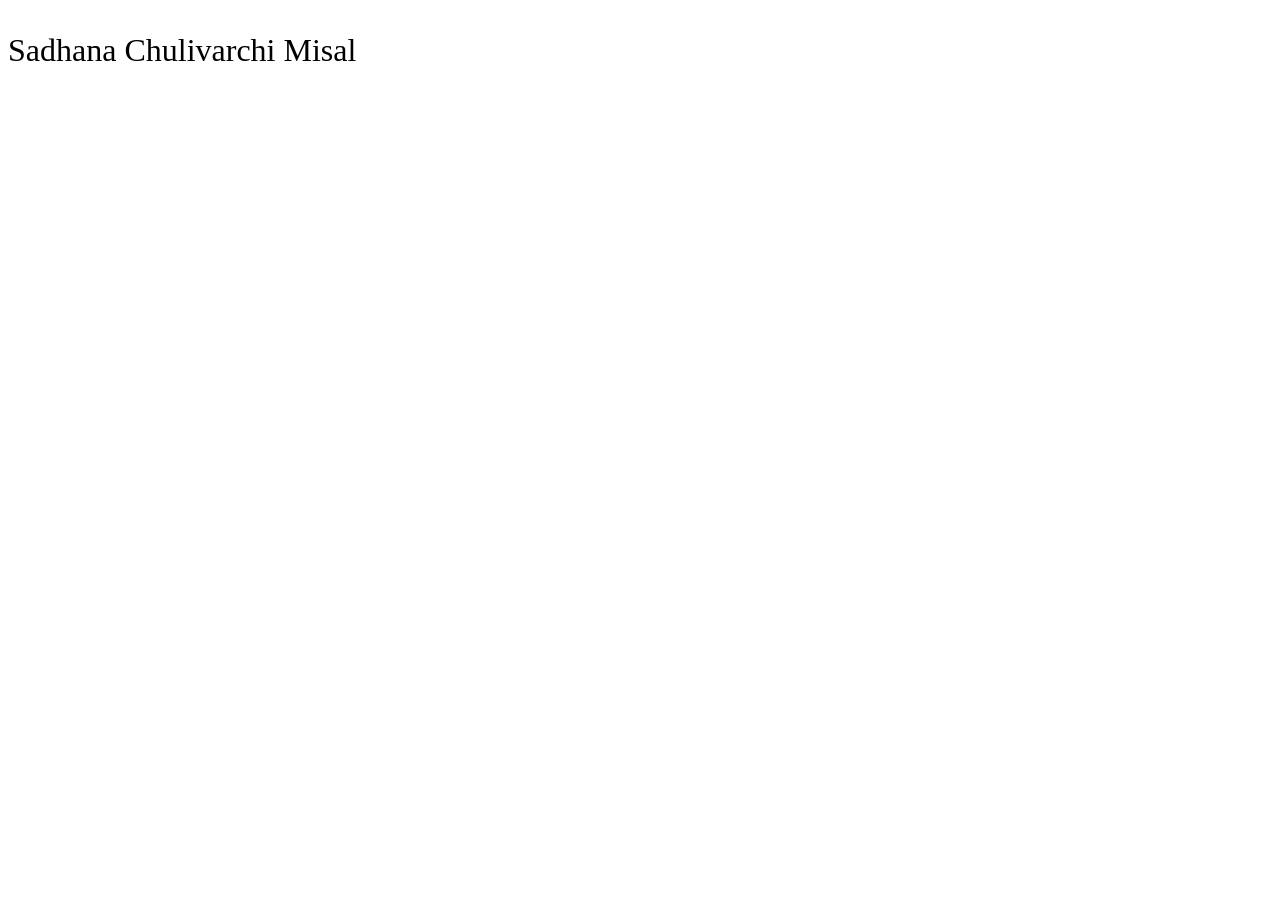
<file: Assignment 4/Famous Hotels.html>
<!DOCTYPE html>
<html lang="en">
  <head>
    <meta charset="UTF-8" />
    <meta http-equiv="X-UA-Compatible" content="IE=edge" />
    <meta name="viewport" content="width=device-width, initial-scale=1.0" />
    <link rel="preconnect" href="https://fonts.googleapis.com" />
    <link rel="preconnect" href="https://fonts.gstatic.com" crossorigin />
    <link
      href="https://fonts.googleapis.com/css2?family=Neuton:ital@1&display=swap"
      rel="stylesheet"
    />
    <title>Restaurants</title>
    <style>
        .heading{
            
            font-size: xx-large;
        }
    </style>
  </head>
  <body>
      <p class="heading">Sadhana Chulivarchi Misal</p> 
  </body>
</html>
</file>
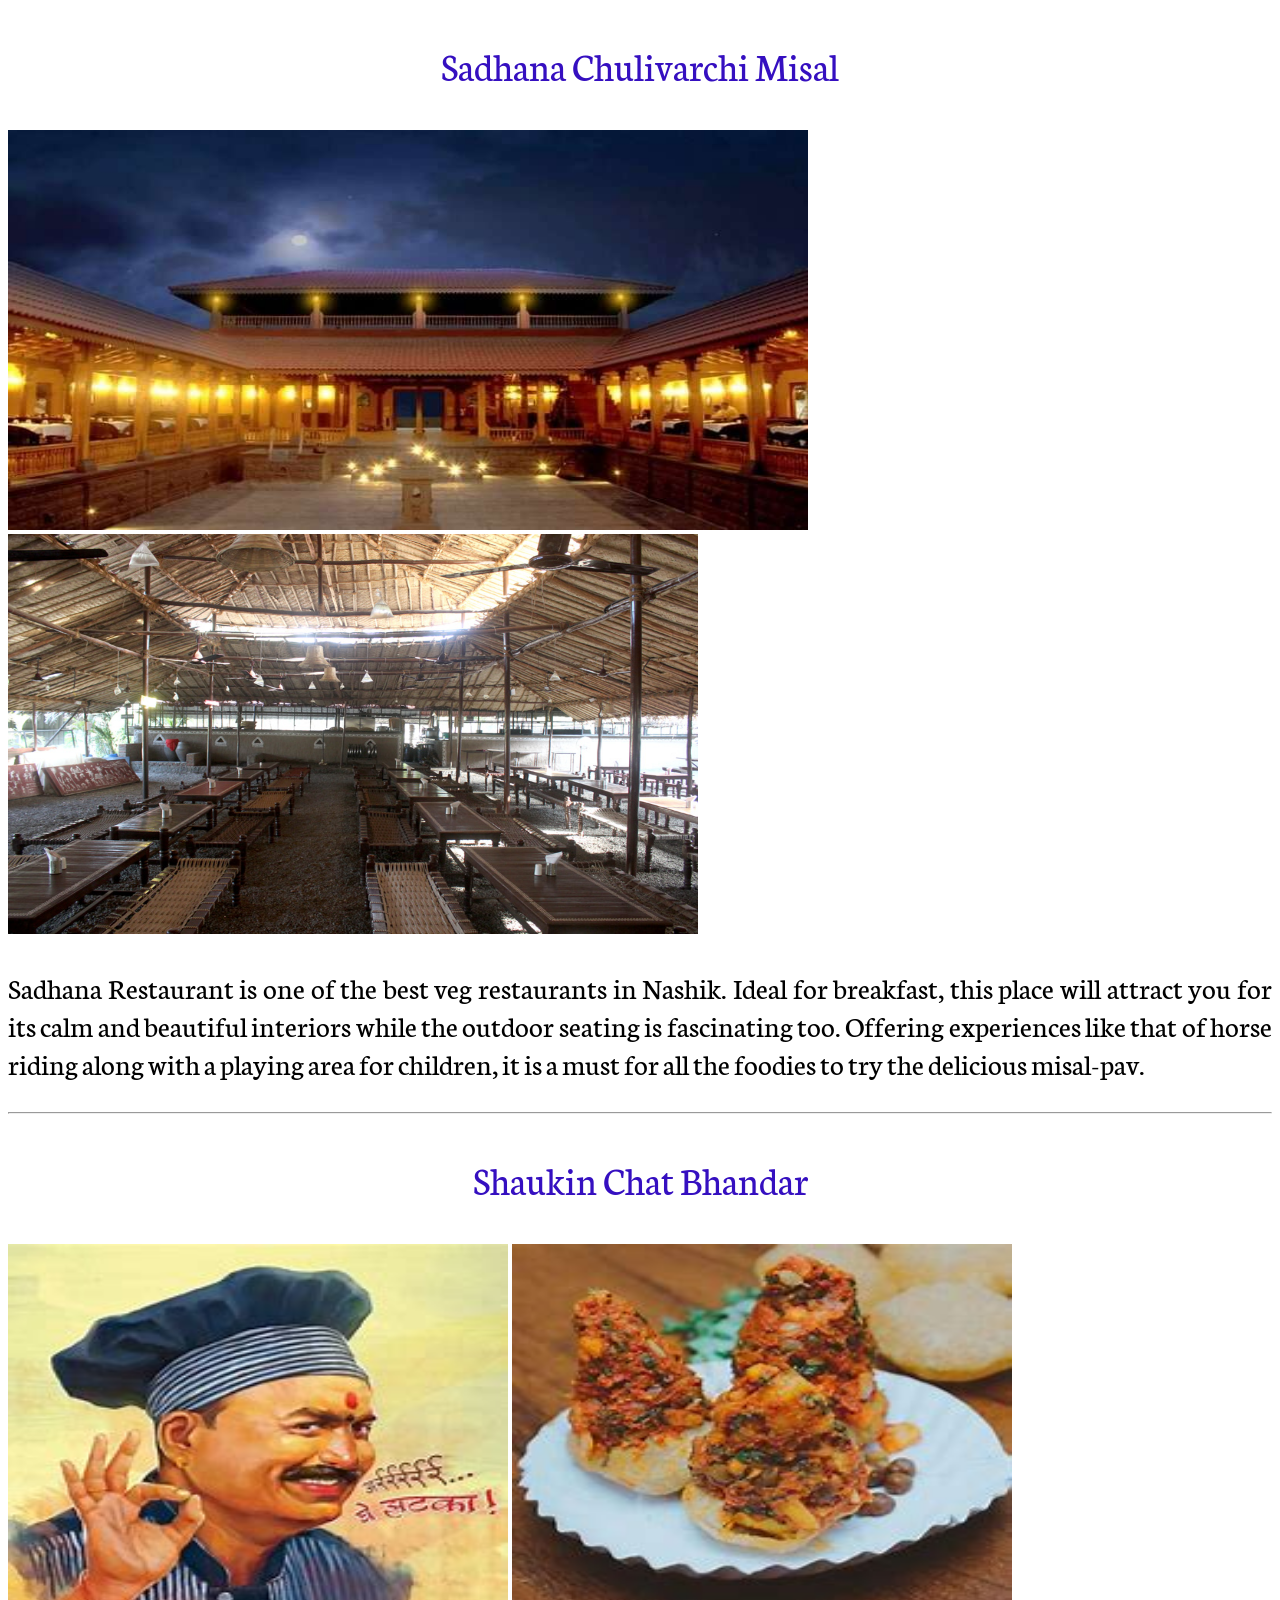
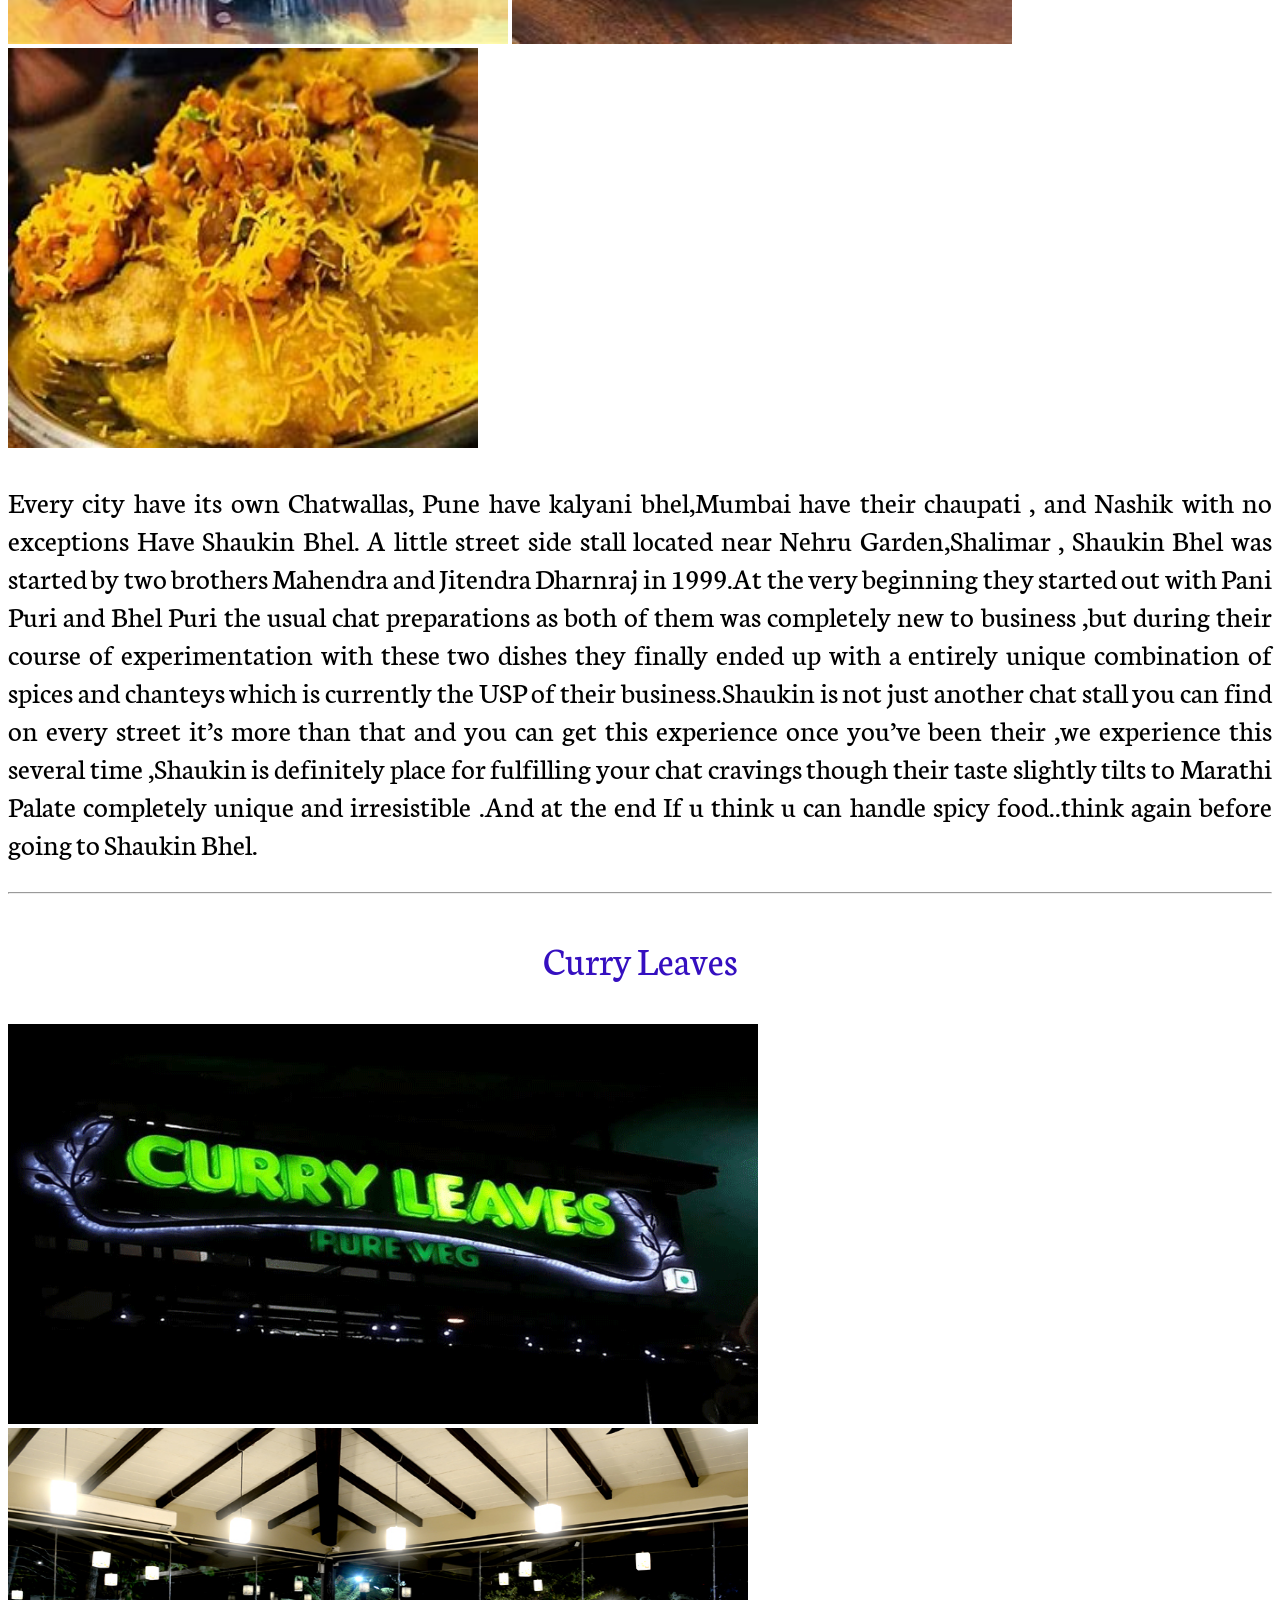
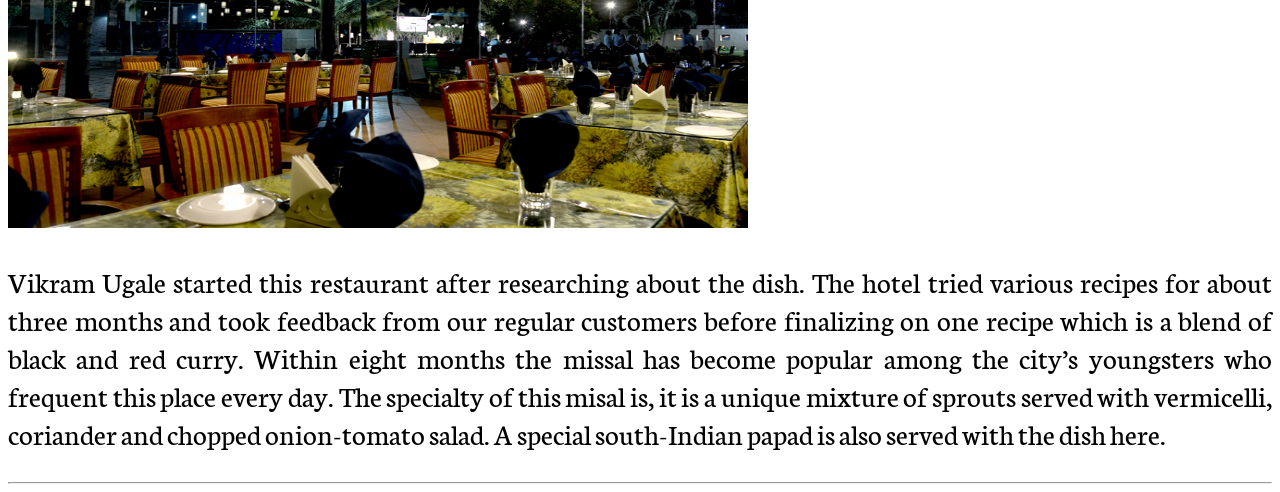
<file: Assignment 4/Famous Restaurants.html>
<!DOCTYPE html>
<html lang="en">
  <head>
    <meta charset="UTF-8" />
    <meta http-equiv="X-UA-Compatible" content="IE=edge" />
    <meta name="viewport" content="width=device-width, initial-scale=1.0" />
    <link rel="preconnect" href="https://fonts.googleapis.com" />
    <link rel="preconnect" href="https://fonts.gstatic.com" crossorigin />
    <link
      href="https://fonts.googleapis.com/css2?family=Neuton:ital@1&display=swap"
      rel="stylesheet"
    />
    <title>Restaurants</title>
    <style>
      .heading {
        font-family: "Neuton", serif;
        font-size: 40px;
        text-align: center;
        color: #350fc0;
        font-weight: 500;
      }
      .paragraph {
        font-family: "Neuton", serif;
        font-size: 30px;
        text-align: justify;
      }
    </style>
  </head>
  <body>
    <p class="heading">Sadhana Chulivarchi Misal</p>
    <img src="assets/img/img13.jpg" alt="" height="400px" width="800px" />
    <img src="assets/img/img14.jpg" alt="" height="400px" width="690px" />
    <p class="paragraph">
      Sadhana Restaurant is one of the best veg restaurants in Nashik. Ideal for
      breakfast, this place will attract you for its calm and beautiful
      interiors while the outdoor seating is fascinating too. Offering
      experiences like that of horse riding along with a playing area for
      children, it is a must for all the foodies to try the delicious misal-pav.
    </p>
    <hr />
    <p class="heading">Shaukin Chat Bhandar</p>
    <img src="assets/img/img16.jpg" alt="" height="400px" width="500px" />
    <img src="assets/img/img17.jpg" alt="" height="400px" width="500px" />
    <img src="assets/img/img18.jpg" alt="" height="400px" width="470px" />
    <p class="paragraph">
      Every city have its own Chatwallas, Pune have kalyani bhel,Mumbai have
      their chaupati , and Nashik with no exceptions Have Shaukin Bhel. A little
      street side stall located near Nehru Garden,Shalimar , Shaukin Bhel was
      started by two brothers Mahendra and Jitendra Dharnraj in 1999.At the very
      beginning they started out with Pani Puri and Bhel Puri the usual chat
      preparations as both of them was completely new to business ,but during
      their course of experimentation with these two dishes they finally ended
      up with a entirely unique combination of spices and chanteys which is
      currently the USP of their business.Shaukin is not just another chat stall
      you can find on every street it’s more than that and you can get this
      experience once you’ve been their ,we experience this several time
      ,Shaukin is definitely place for fulfilling your chat cravings though
      their taste slightly tilts to Marathi Palate completely unique and
      irresistible .And at the end If u think u can handle spicy food..think
      again before going to Shaukin Bhel.
    </p>
    <hr />
    <p class="heading">Curry Leaves</p>
    <img src="assets/img/img20.png" alt="" height="400px" width="750px" />
    <img src="assets/img/img19.jpg" alt="" height="400px" width="740px" />
    <p class="paragraph">
      Vikram Ugale started this restaurant after researching about the dish. The
      hotel tried various recipes for about three months and took feedback from
      our regular customers before finalizing on one recipe which is a blend of
      black and red curry. Within eight months the missal has become popular
      among the city’s youngsters who frequent this place every day. The
      specialty of this misal is, it is a unique mixture of sprouts served with
      vermicelli, coriander and chopped onion-tomato salad. A special
      south-Indian papad is also served with the dish here.
    </p>
    <hr>
  </body>
</html>
</file>
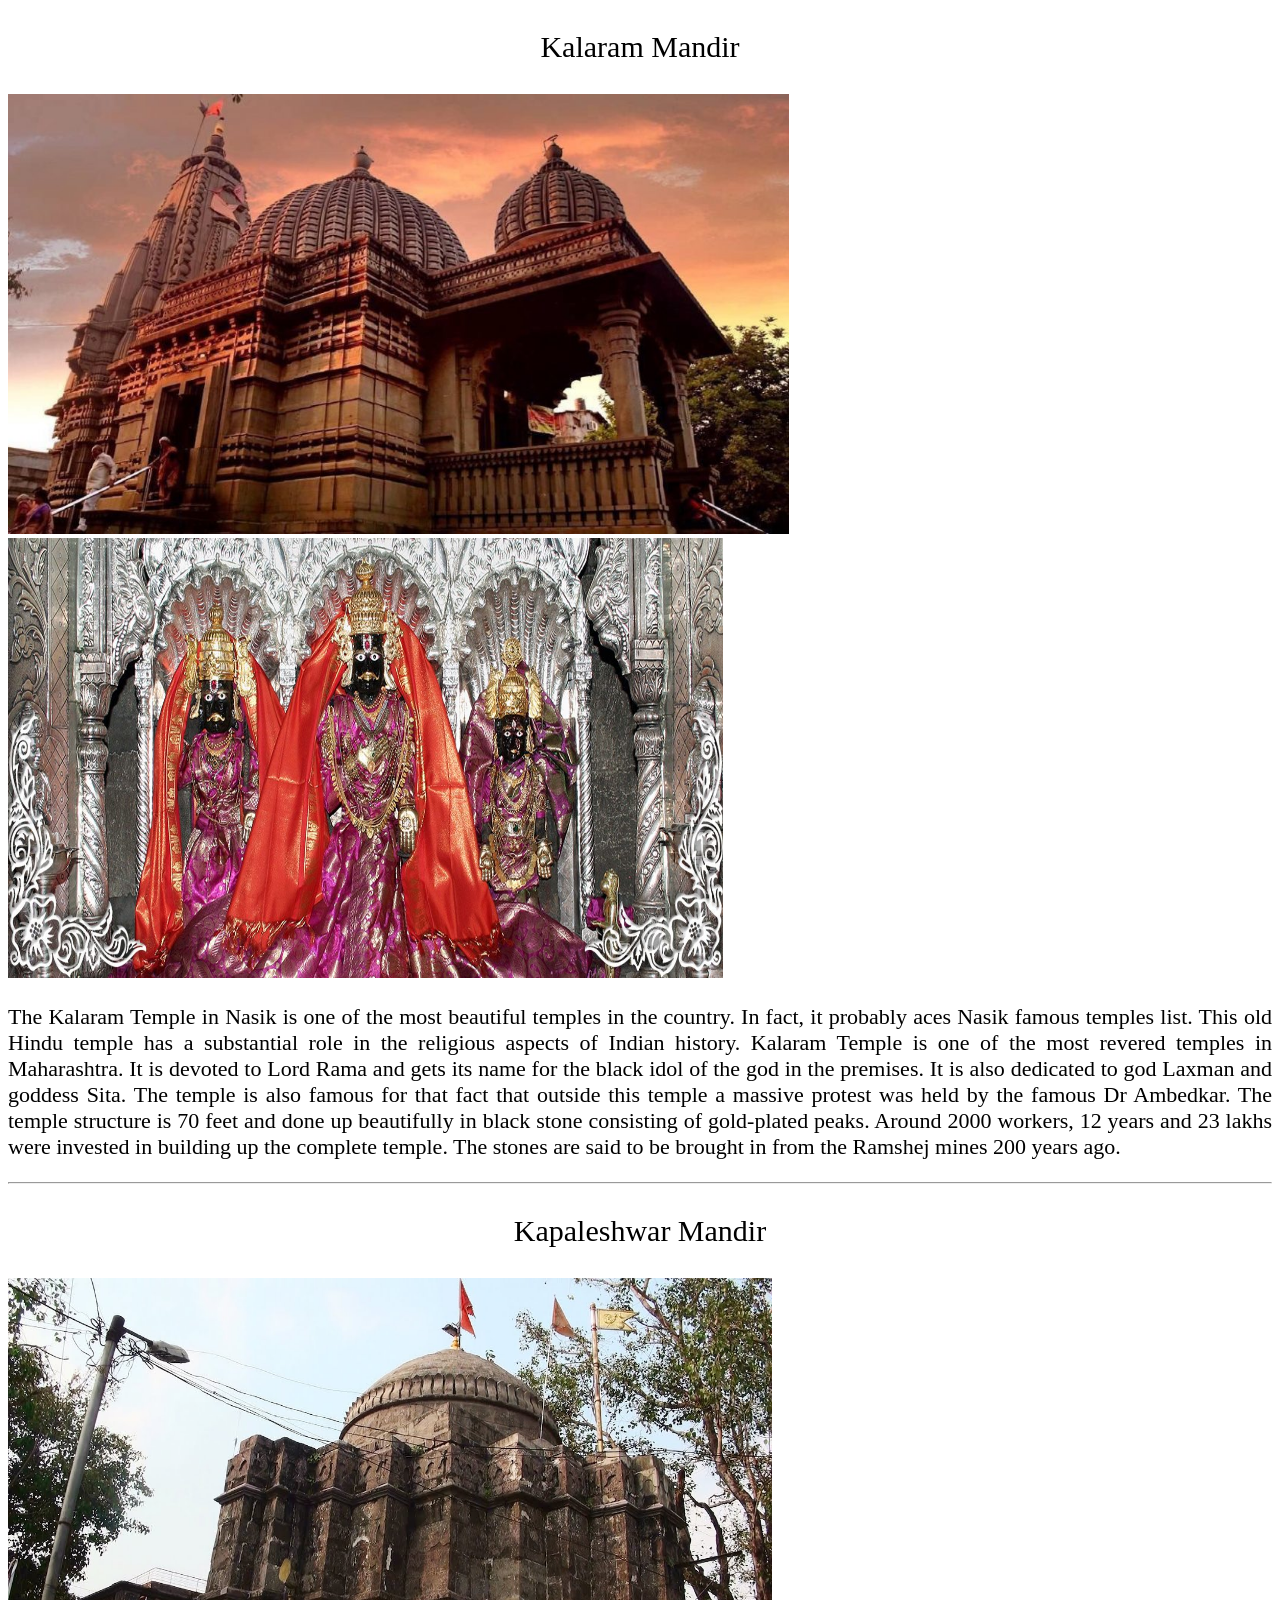
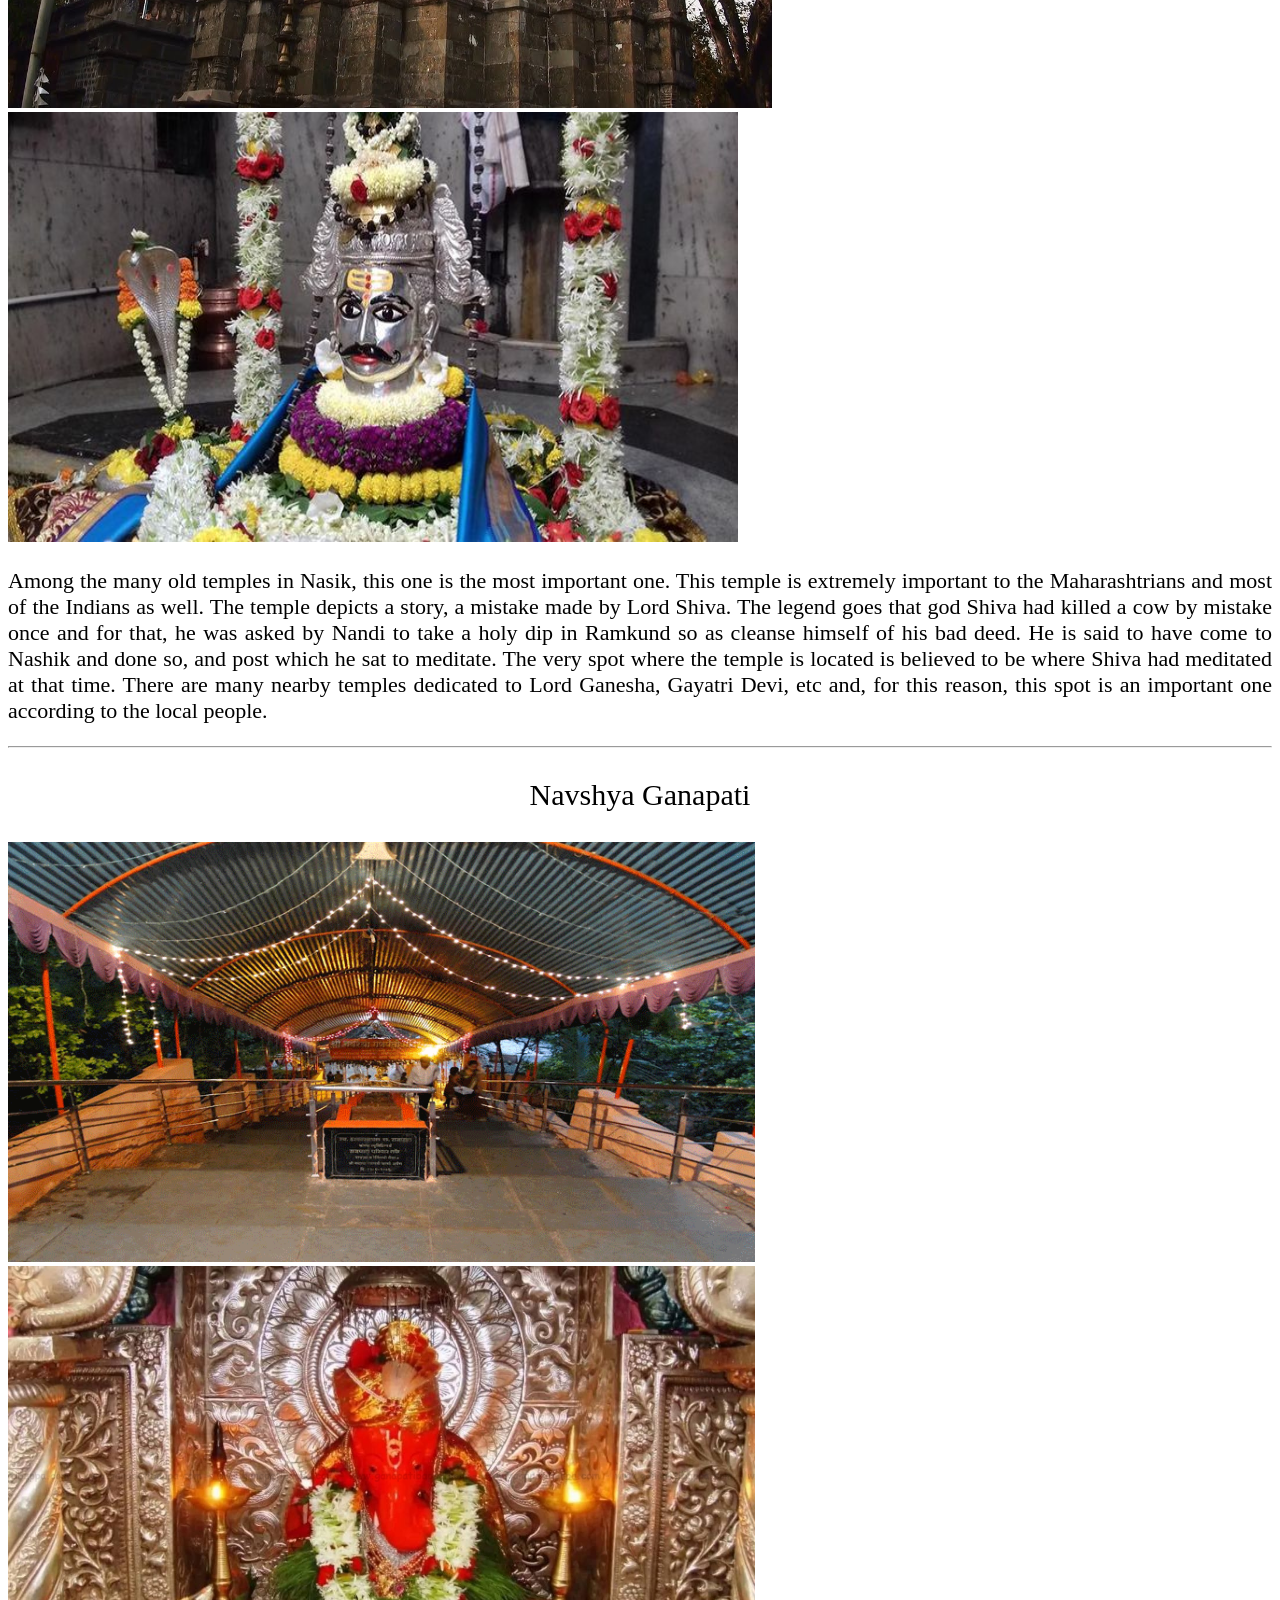
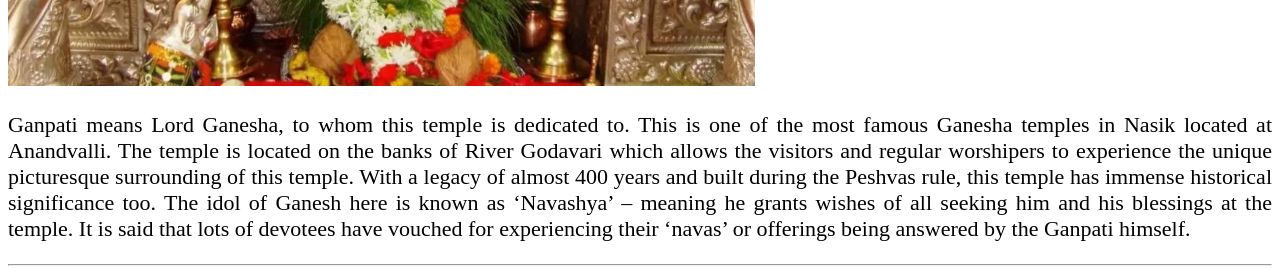
<file: Assignment 4/Temples.html>
<!DOCTYPE html>
<html lang="en">
  <head>
    <meta charset="UTF-8" />
    <meta http-equiv="X-UA-Compatible" content="IE=edge" />
    <meta name="viewport" content="width=device-width, initial-scale=1.0" />
    <title>Temples</title>
    <style>
      .heading {
        text-align: center;
        font-weight: 500;
        font-family: Georgia, "Times New Roman", Times, serif;
        font-size: 30px;
      }
      .paragraph {
        text-align: justify;
        font-weight: 500;
        font-family: Georgia, "Times New Roman", Times, serif;
        font-size: 22px;
      }
    </style>
  </head>
  <body>
    <p class="heading">Kalaram Mandir</p>
    <img src="assets/img/img21.jpg" alt="" height="440px" />
    <img src="assets/img/img22.jpg" alt="" height="440px" width="715px" />
    <p class="paragraph">
      The Kalaram Temple in Nasik is one of the most beautiful temples in the
      country. In fact, it probably aces Nasik famous temples list. This old
      Hindu temple has a substantial role in the religious aspects of Indian
      history. Kalaram Temple is one of the most revered temples in Maharashtra.
      It is devoted to Lord Rama and gets its name for the black idol of the god
      in the premises. It is also dedicated to god Laxman and goddess Sita. The
      temple is also famous for that fact that outside this temple a massive
      protest was held by the famous Dr Ambedkar. The temple structure is 70
      feet and done up beautifully in black stone consisting of gold-plated
      peaks. Around 2000 workers, 12 years and 23 lakhs were invested in
      building up the complete temple. The stones are said to be brought in from
      the Ramshej mines 200 years ago.
    </p>
    <hr />
    <p class="heading">Kapaleshwar Mandir</p>
    <img src="assets/img/img23.jpg" alt="" height="430px" />
    <img src="assets/img/img24.jpg" alt="" height="430px" width="730px" />
    <p class="paragraph">
      Among the many old temples in Nasik, this one is the most important one.
      This temple is extremely important to the Maharashtrians and most of the
      Indians as well. The temple depicts a story, a mistake made by Lord Shiva.
      The legend goes that god Shiva had killed a cow by mistake once and for
      that, he was asked by Nandi to take a holy dip in Ramkund so as cleanse
      himself of his bad deed. He is said to have come to Nashik and done so,
      and post which he sat to meditate. The very spot where the temple is
      located is believed to be where Shiva had meditated at that time. There
      are many nearby temples dedicated to Lord Ganesha, Gayatri Devi, etc and,
      for this reason, this spot is an important one according to the local
      people.
    </p>
    <hr />
    <p class="heading">Navshya Ganapati</p>
    <img src="assets/img/img25.png" alt="" height="420px" />
    <img src="assets/img/img26.jpg" alt="" height="420px" />
    <p class="paragraph">
      Ganpati means Lord Ganesha, to whom this temple is dedicated to. This is
      one of the most famous Ganesha temples in Nasik located at Anandvalli. The
      temple is located on the banks of River Godavari which allows the visitors
      and regular worshipers to experience the unique picturesque surrounding of
      this temple. With a legacy of almost 400 years and built during the
      Peshvas rule, this temple has immense historical significance too. The
      idol of Ganesh here is known as ‘Navashya’ – meaning he grants wishes of
      all seeking him and his blessings at the temple. It is said that lots of
      devotees have vouched for experiencing their ‘navas’ or offerings being
      answered by the Ganpati himself.
    </p>
    <hr>
  </body>
</html>
</file>
